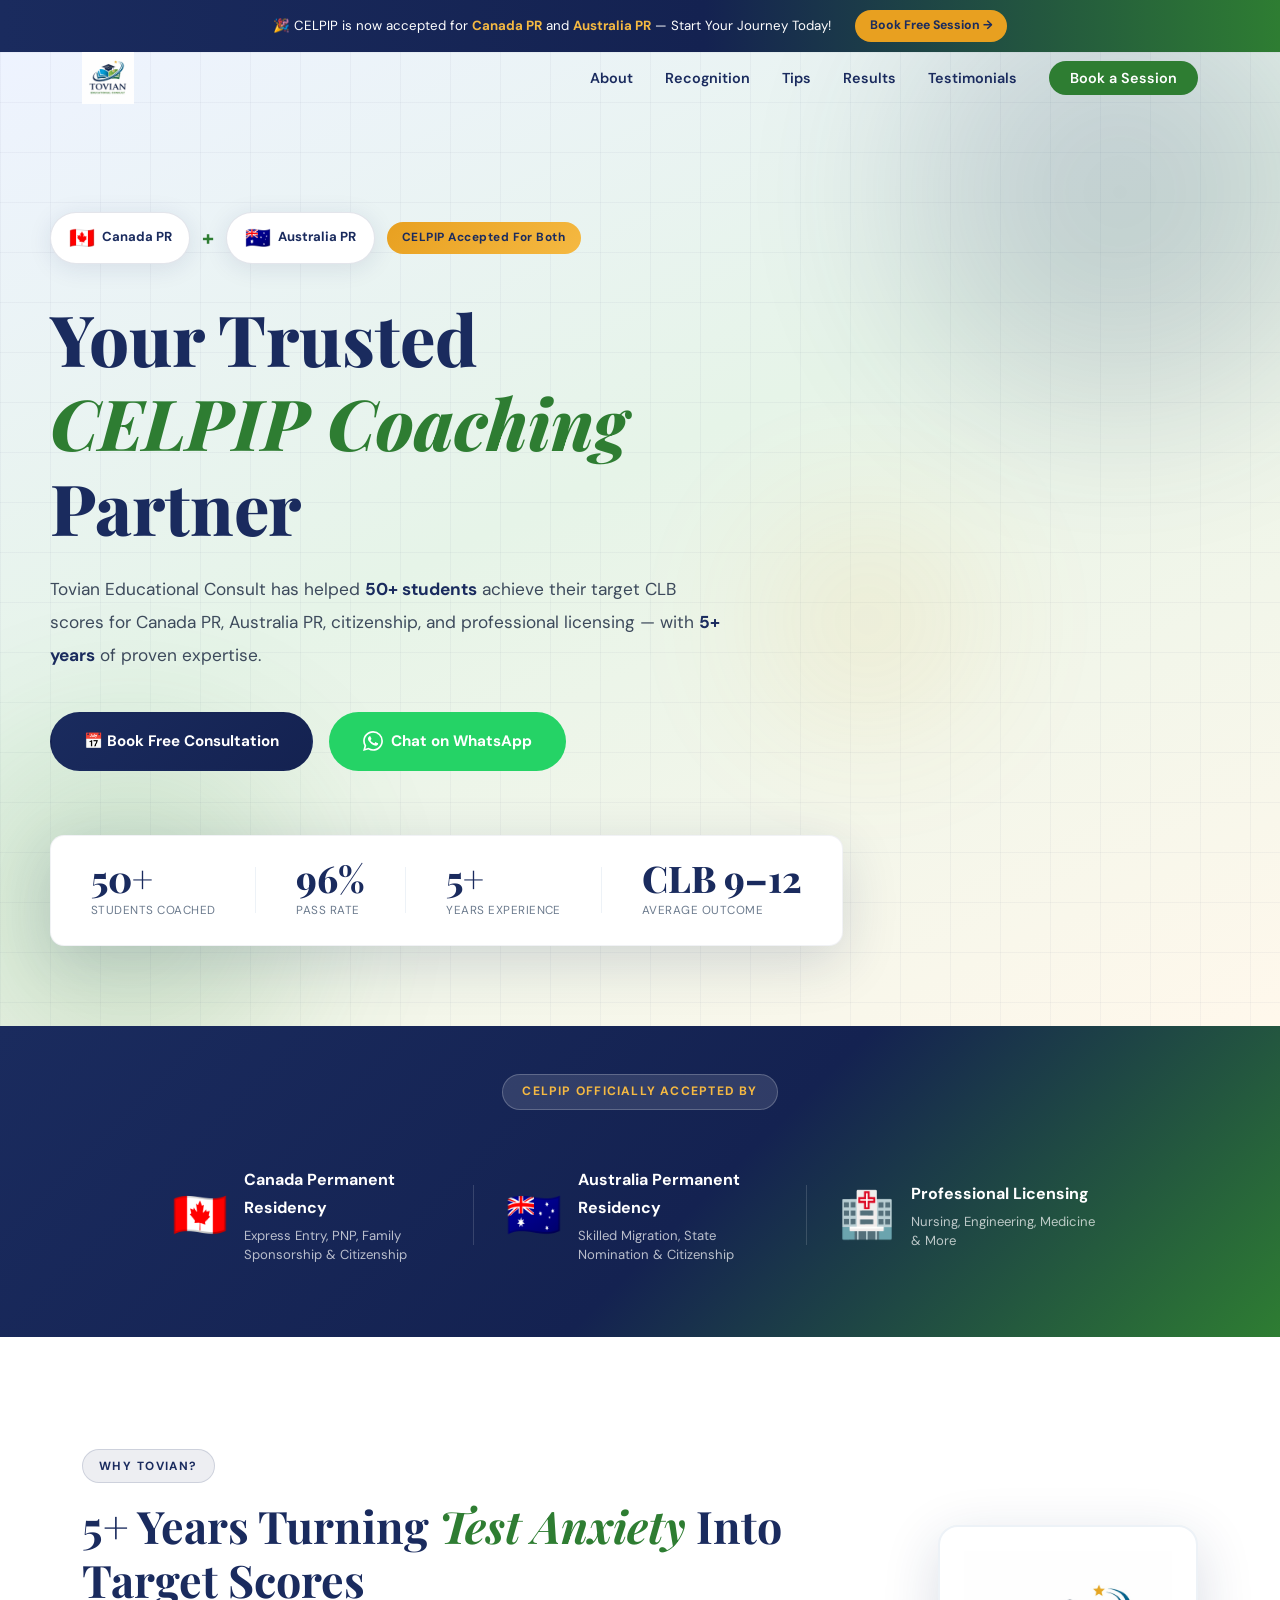
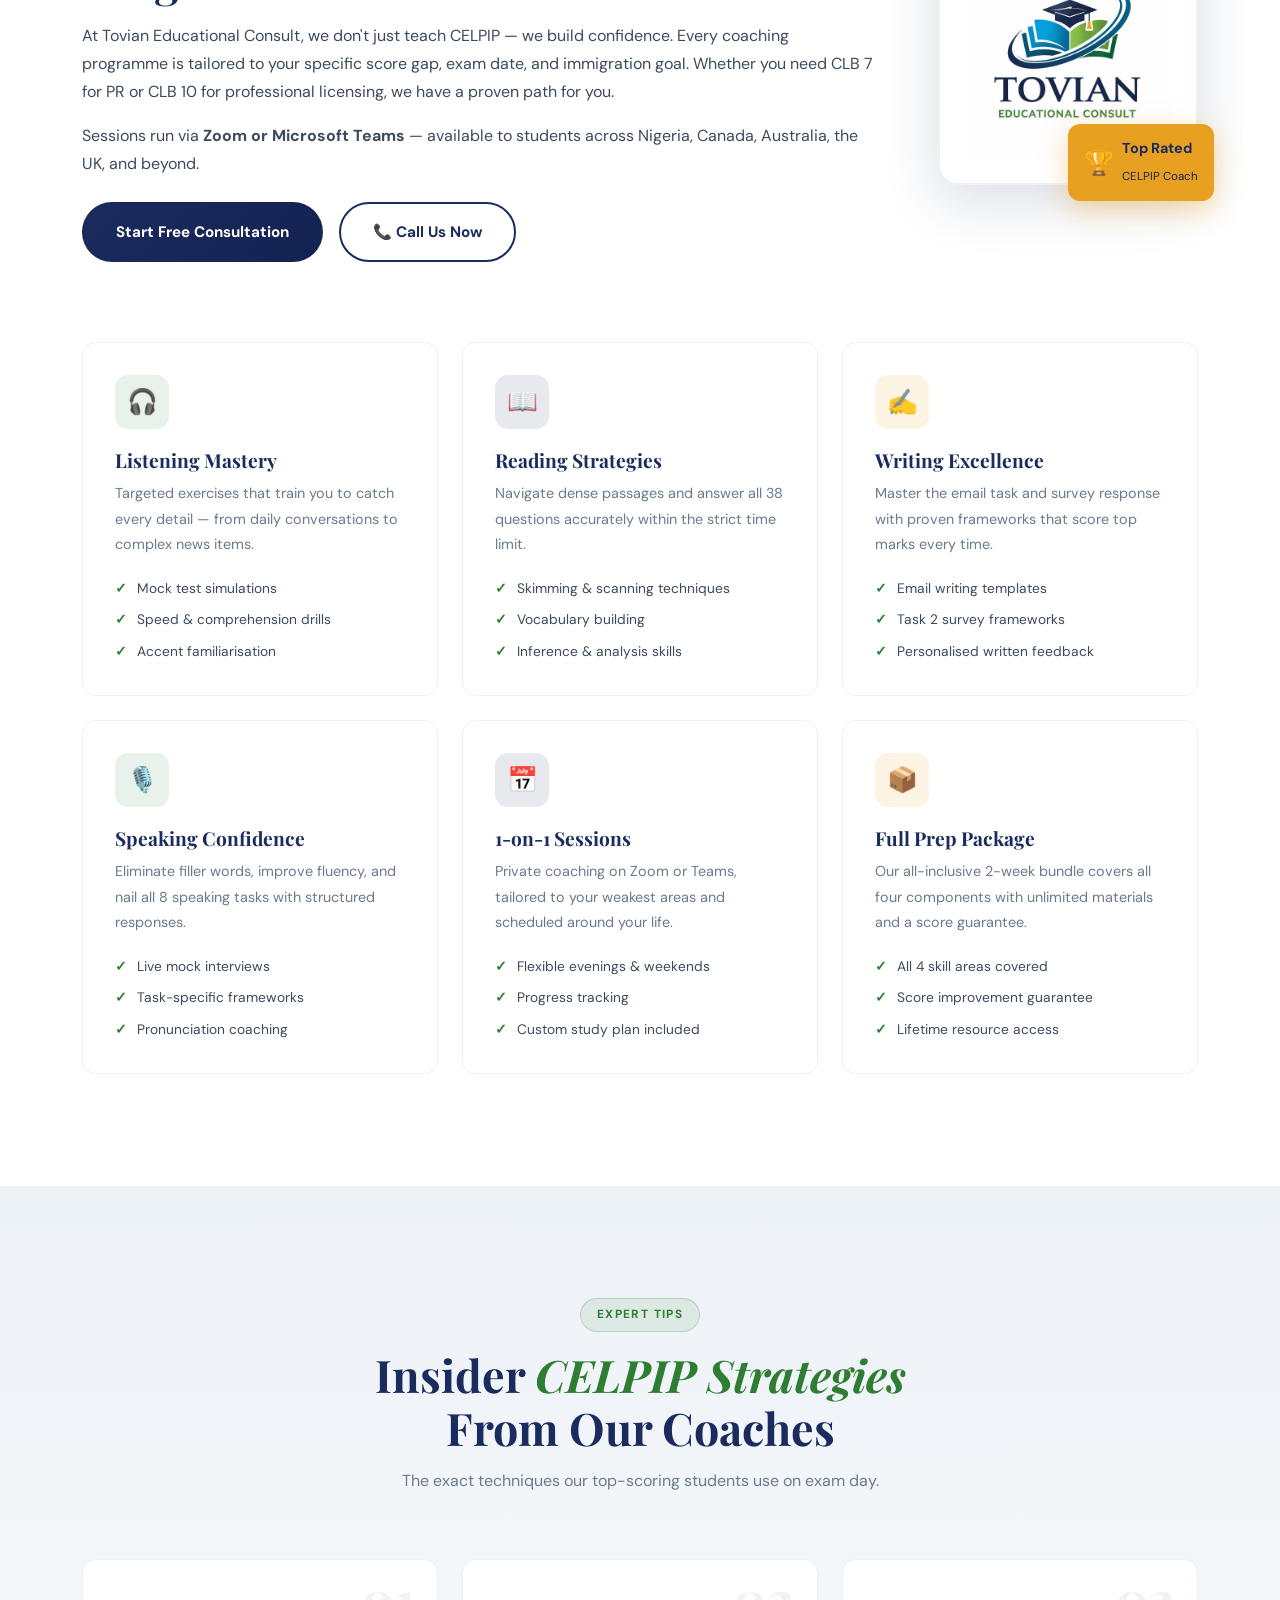
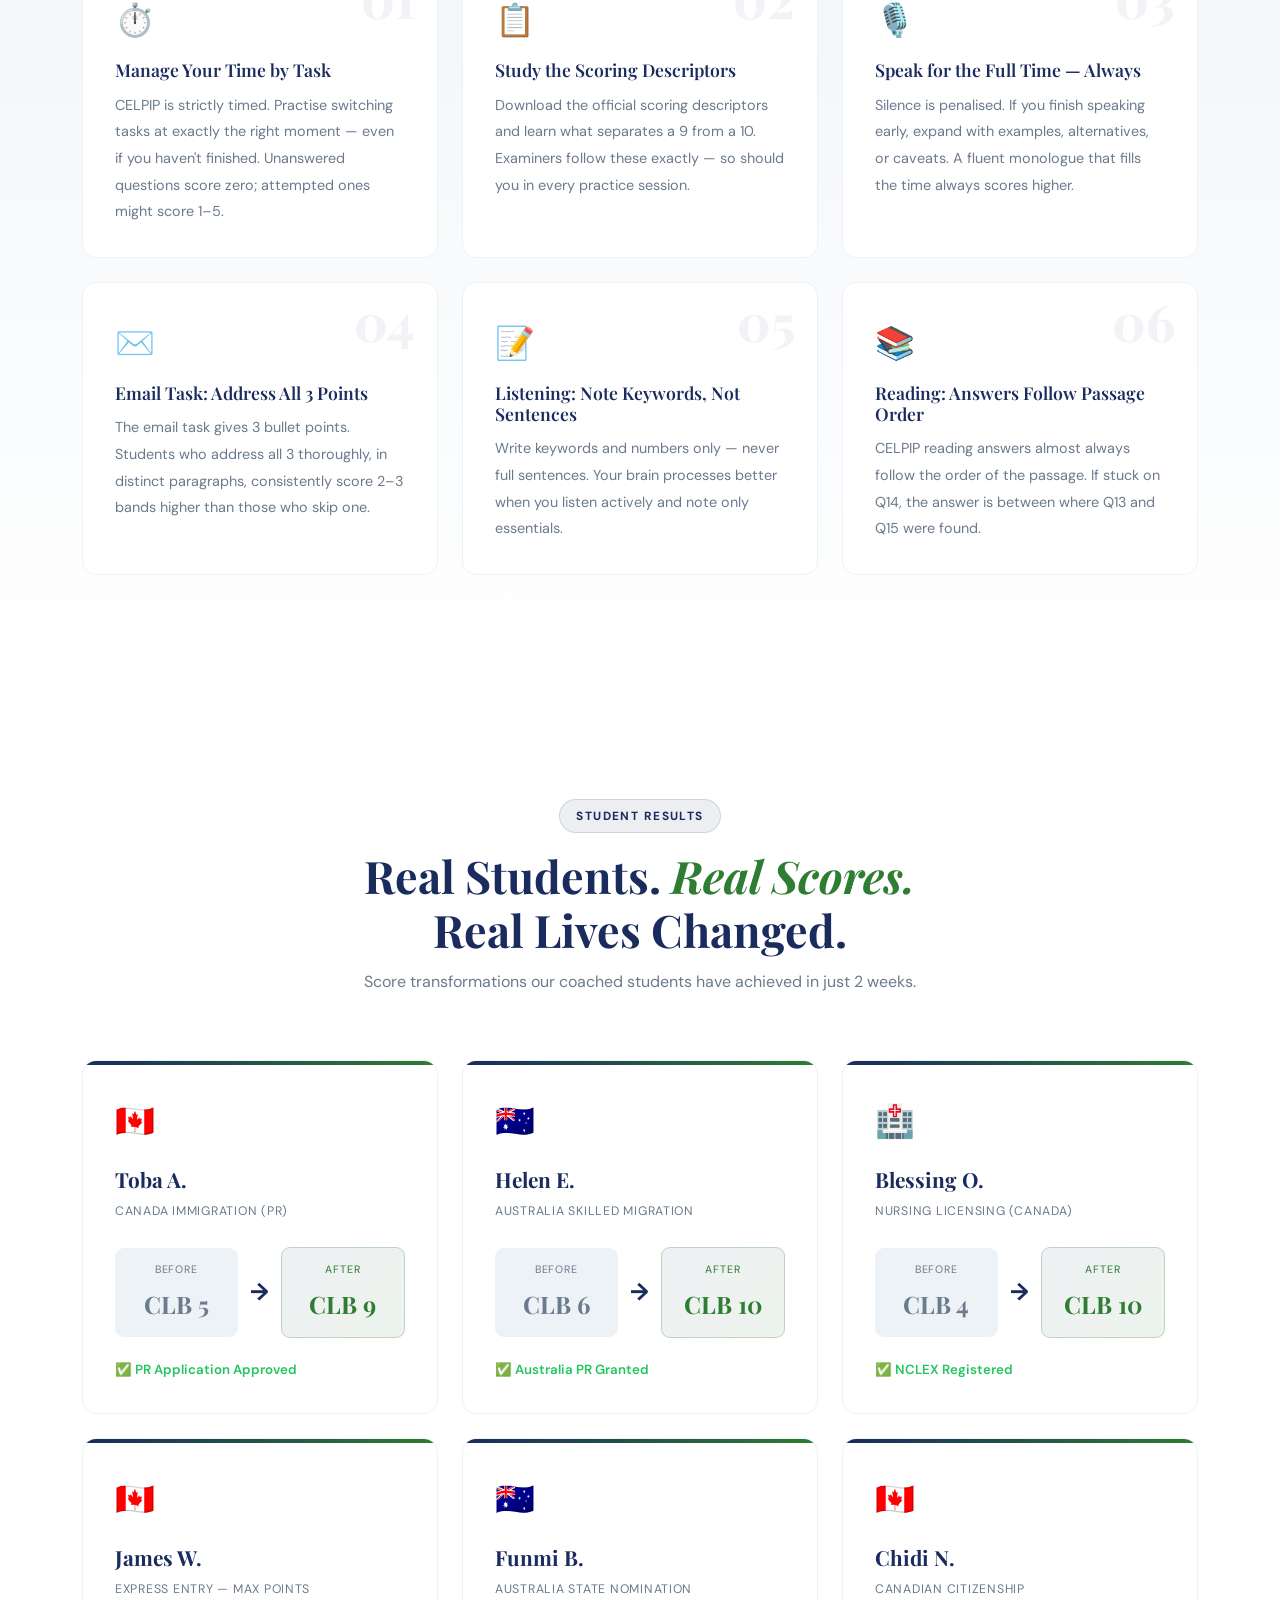
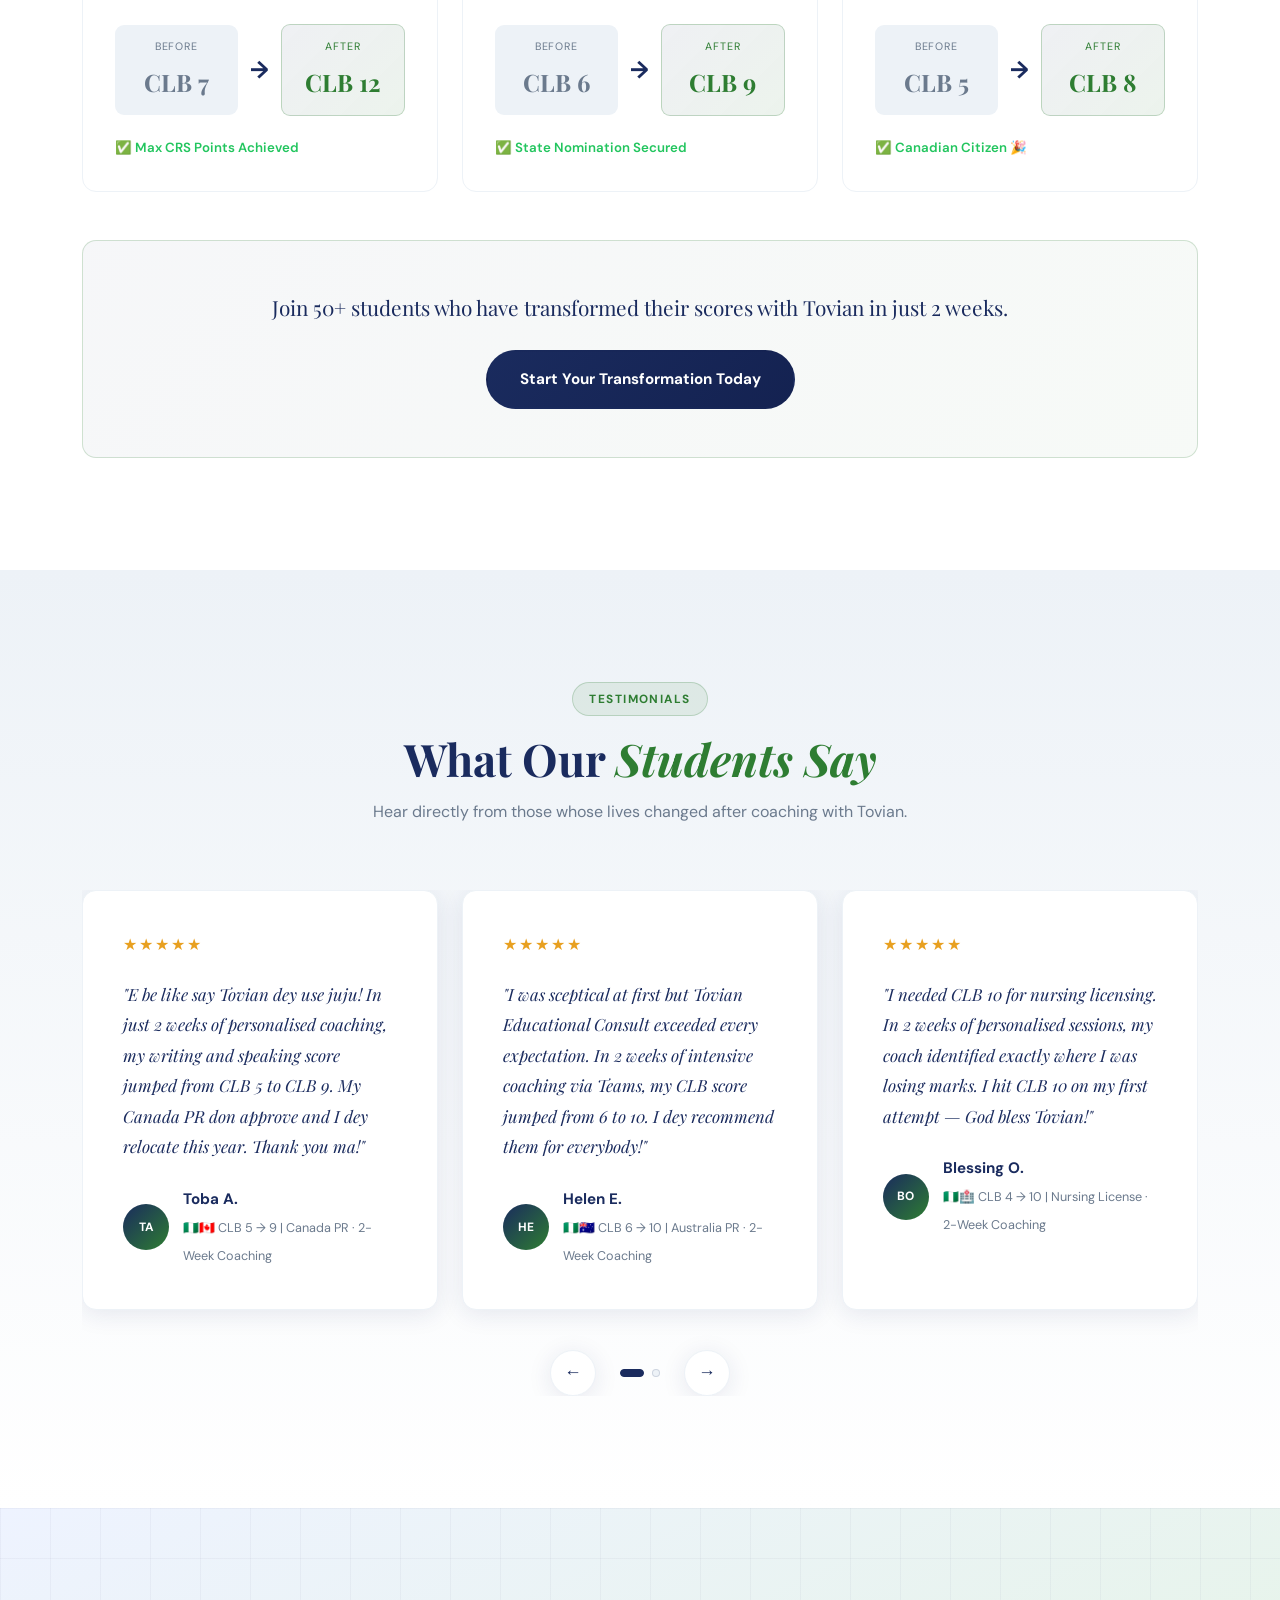
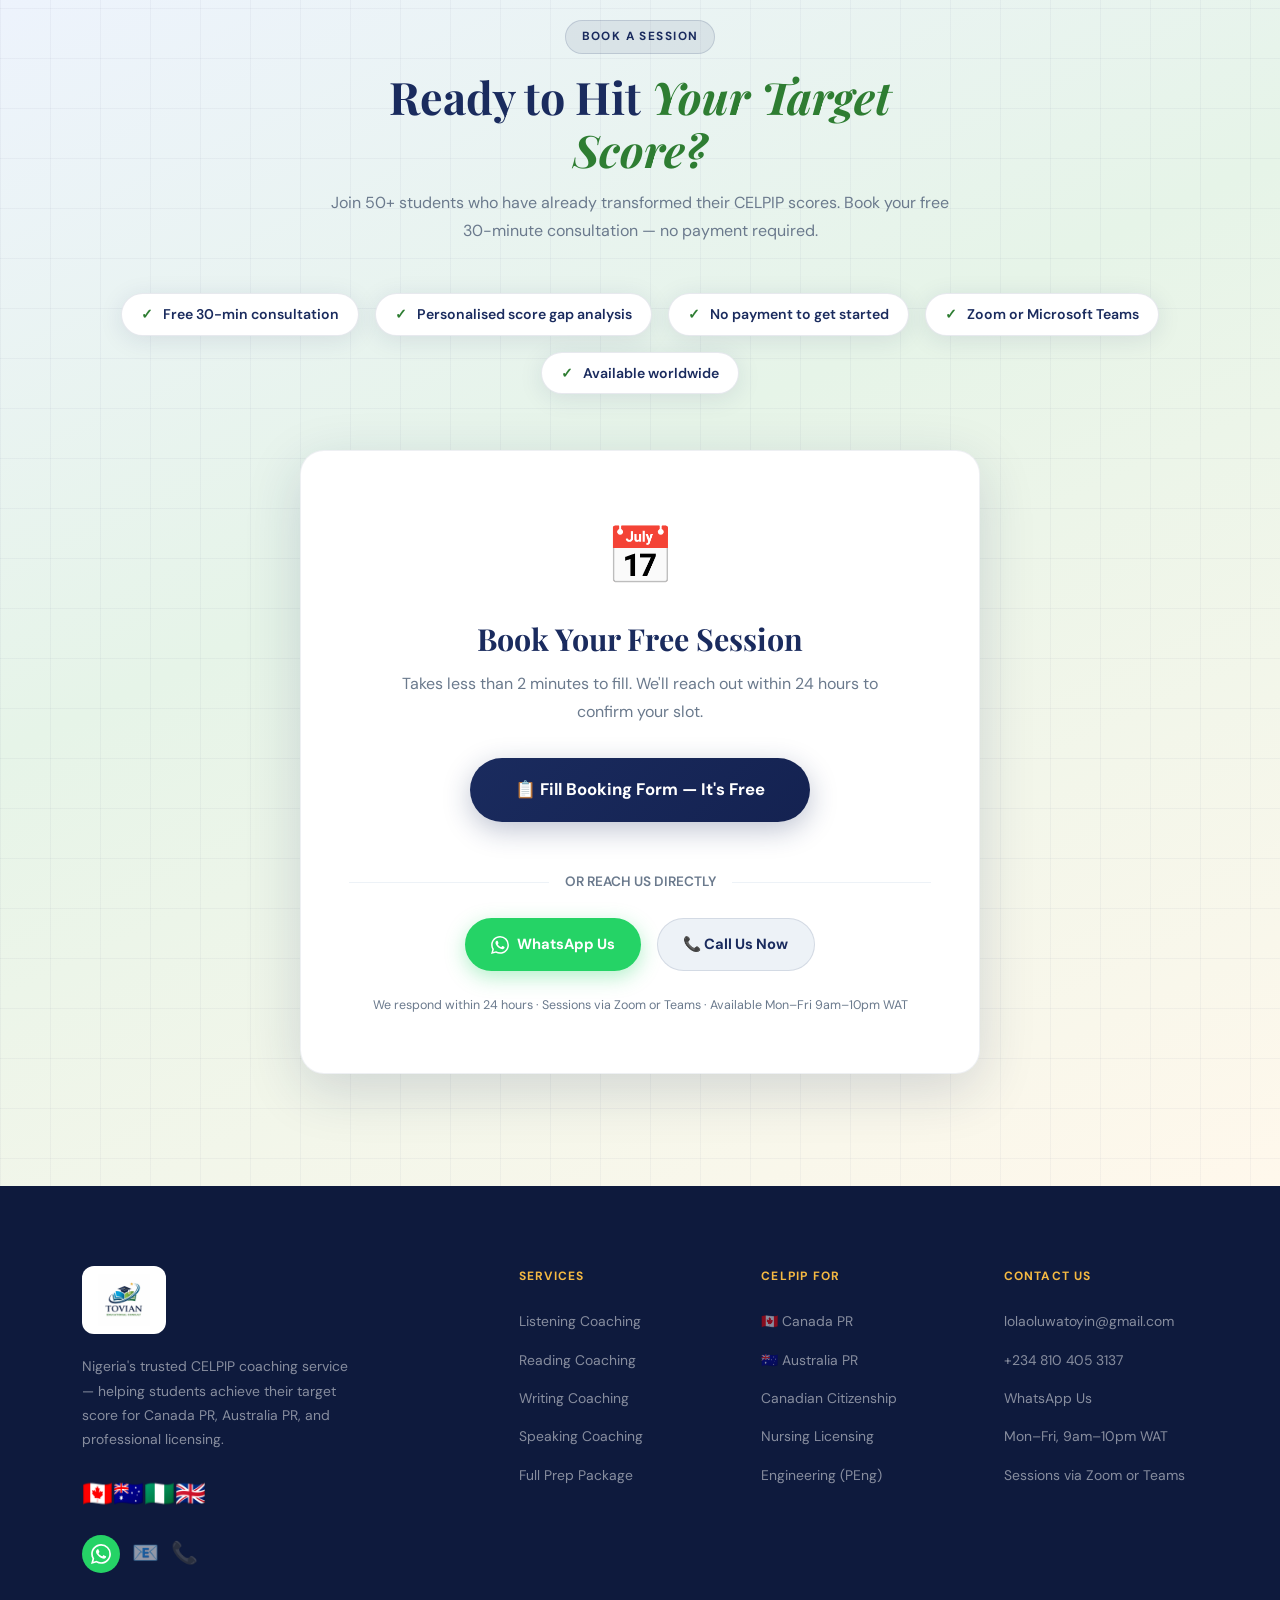
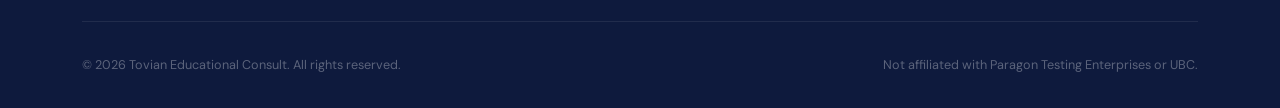
<file: index.html>
<!DOCTYPE html>
<html lang="en">
<head>
  <meta charset="UTF-8" />
  <meta name="viewport" content="width=device-width, initial-scale=1.0" />
  <title>Tovian Educational Consult | CELPIP Coaching — Canada & Australia PR</title>
  <meta name="description" content="Expert CELPIP coaching for Canada PR and Australia PR. 50+ students coached, 5+ years experience. Book your free consultation today — sessions via Zoom or Teams." />
  <link rel="preconnect" href="https://fonts.googleapis.com" />
  <link rel="preconnect" href="https://fonts.gstatic.com" crossorigin />
  <link href="https://fonts.googleapis.com/css2?family=Playfair+Display:ital,wght@0,600;0,700;0,800;1,600;1,700&family=DM+Sans:ital,opsz,wght@0,9..40,300;0,9..40,400;0,9..40,500;0,9..40,600;0,9..40,700;1,9..40,400&display=swap" rel="stylesheet" />
<style>
/* ── RESET ── */
*,*::before,*::after{box-sizing:border-box;margin:0;padding:0}
:root{
  --navy:#1A2B5E;--navy2:#142251;--navy3:#0E1A3D;
  --green:#2E7D32;--green2:#43A047;--green3:#81C784;
  --gold:#E8A020;--gold2:#F5B942;
  --cream:#F8F6F0;--white:#FFFFFF;
  --bg:#F0F4FF;--bg2:#E8F5E9;
  --text:#3D4A5C;--muted:#6B7A8D;--light:#EDF2F7;
  --success:#22C55E;--wa:#25D366;
  --radius:14px;
  --sh:0 4px 24px rgba(26,43,94,.10);
  --sh-lg:0 16px 56px rgba(26,43,94,.16);
  --tr:.32s cubic-bezier(.4,0,.2,1);
}
html{scroll-behavior:smooth}
body{font-family:'DM Sans',sans-serif;background:var(--white);color:var(--text);overflow-x:hidden;line-height:1.75}
h1,h2,h3,h4{font-family:'Playfair Display',serif;color:var(--navy);line-height:1.2}
h1{font-size:clamp(2.6rem,5.5vw,5rem);font-weight:800}
h2{font-size:clamp(2rem,3.5vw,3.2rem);font-weight:700}
h3{font-size:1.35rem;font-weight:700}
h4{font-size:1.1rem;font-weight:600}
em{color:var(--green);font-style:italic}
a{color:inherit;text-decoration:none}
img{display:block;max-width:100%}
.container{max-width:1180px;margin:0 auto;padding:0 2rem}

/* ── REVEAL ── */
.reveal{opacity:0;transform:translateY(36px);transition:opacity .7s ease,transform .7s ease}
.reveal.visible{opacity:1;transform:none}
.d1{transition-delay:.1s}.d2{transition-delay:.2s}.d3{transition-delay:.3s}.d4{transition-delay:.4s}

/* ── TAG ── */
.tag{display:inline-block;background:rgba(26,43,94,.08);border:1.5px solid rgba(26,43,94,.15);color:var(--navy);padding:.35rem 1rem;border-radius:100px;font-size:.74rem;font-weight:700;letter-spacing:.12em;text-transform:uppercase;margin-bottom:1rem}
.tag-g{background:rgba(46,125,50,.09);border-color:rgba(46,125,50,.22);color:var(--green)}

/* ── BUTTONS ── */
.btn{display:inline-flex;align-items:center;justify-content:center;gap:.5rem;padding:.9rem 2rem;border-radius:100px;font-family:'DM Sans',sans-serif;font-size:.95rem;font-weight:700;cursor:pointer;transition:var(--tr);border:2px solid transparent;white-space:nowrap}
.btn-primary{background:linear-gradient(135deg,var(--navy),var(--navy2));color:#fff}
.btn-primary:hover{transform:translateY(-3px);box-shadow:0 14px 36px rgba(26,43,94,.32)}
.btn-outline{background:transparent;border-color:var(--navy);color:var(--navy)}
.btn-outline:hover{background:var(--navy);color:#fff;transform:translateY(-2px)}
.btn-wa{background:var(--wa);color:#fff}
.btn-wa:hover{background:#1eb85a;transform:translateY(-2px);box-shadow:0 12px 32px rgba(37,211,102,.35)}
.btn-full{width:100%}

/* ── ANNOUNCE BAR ── */
.announce-bar{background:linear-gradient(90deg,var(--navy) 0%,var(--navy2) 55%,var(--green) 100%);color:#fff;text-align:center;padding:.65rem 2rem;font-size:.83rem;display:flex;align-items:center;justify-content:center;gap:1.5rem;flex-wrap:wrap;position:relative;z-index:1001}
.announce-bar strong{color:var(--gold2)}
.announce-cta{background:var(--gold);color:var(--navy);padding:.3rem .9rem;border-radius:100px;font-size:.77rem;font-weight:700;transition:var(--tr)}
.announce-cta:hover{background:var(--gold2)}

/* ── NAVBAR ── */
#navbar{position:fixed;top:36px;left:0;right:0;z-index:1000;padding:1rem 0;transition:all var(--tr)}
#navbar.scrolled{top:0;background:rgba(255,255,255,.97);backdrop-filter:blur(18px);box-shadow:var(--sh);padding:.75rem 0}
.nav-inner{max-width:1180px;margin:0 auto;padding:0 2rem;display:flex;align-items:center;justify-content:space-between}
.nav-logo{height:52px;width:auto;object-fit:contain;transition:height var(--tr)}
#navbar.scrolled .nav-logo{height:44px}
.nav-links{display:flex;list-style:none;align-items:center;gap:2rem}
.nav-links a{font-size:.9rem;font-weight:600;color:var(--navy);transition:color var(--tr)}
.nav-links a:hover{color:var(--green)}
.nav-cta{background:var(--green)!important;color:#fff!important;padding:.5rem 1.3rem;border-radius:100px}
.nav-cta:hover{background:var(--green2)!important;color:#fff!important;transform:translateY(-1px);box-shadow:0 6px 20px rgba(46,125,50,.3)}
.burger{display:none;flex-direction:column;gap:5px;background:none;border:none;cursor:pointer;padding:4px}
.burger span{display:block;width:26px;height:2.5px;background:var(--navy);border-radius:2px;transition:var(--tr)}

/* ── HERO ── */
#hero{min-height:100vh;display:flex;align-items:center;position:relative;overflow:hidden;padding:10rem 2rem 5rem;background:linear-gradient(155deg,#EEF3FF 0%,#E6F4E8 45%,#FFF8EC 100%)}
.hero-bg{position:absolute;inset:0;pointer-events:none}
.orb{position:absolute;border-radius:50%;filter:blur(70px);opacity:.22}
.orb1{width:520px;height:520px;background:radial-gradient(circle,var(--navy),transparent);top:-120px;right:-100px;animation:float 9s ease-in-out infinite}
.orb2{width:420px;height:420px;background:radial-gradient(circle,var(--green),transparent);bottom:-100px;left:-80px;animation:float 11s ease-in-out infinite reverse}
.orb3{width:260px;height:260px;background:radial-gradient(circle,var(--gold),transparent);top:45%;right:22%;opacity:.14;animation:float 7s ease-in-out infinite}
.hero-grid{position:absolute;inset:0;background-image:linear-gradient(rgba(26,43,94,.04) 1px,transparent 1px),linear-gradient(90deg,rgba(26,43,94,.04) 1px,transparent 1px);background-size:50px 50px}
@keyframes float{0%,100%{transform:translate(0,0) scale(1)}33%{transform:translate(12px,-14px) scale(1.04)}66%{transform:translate(-10px,12px) scale(.97)}}

.hero-content{position:relative;max-width:1180px;margin:0 auto;width:100%}
.hero-flags{display:flex;align-items:center;gap:.75rem;flex-wrap:wrap;margin-bottom:2rem}
.flag-badge{display:inline-flex;align-items:center;gap:.45rem;background:#fff;border:1.5px solid rgba(26,43,94,.12);padding:.42rem 1.1rem;border-radius:100px;font-size:.82rem;font-weight:700;color:var(--navy);box-shadow:var(--sh)}
.flag-badge .flag{font-size:1.3rem}
.flag-plus{font-size:1.3rem;font-weight:800;color:var(--green)}
.flag-label{background:linear-gradient(135deg,var(--gold),var(--gold2));color:var(--navy);padding:.35rem .95rem;border-radius:100px;font-size:.74rem;font-weight:700;letter-spacing:.04em}

#hero h1{max-width:14ch;margin-bottom:1.5rem}
.hero-sub{max-width:56ch;font-size:1.08rem;color:var(--text);margin-bottom:2.5rem;line-height:1.9}
.hero-sub strong{color:var(--navy);font-weight:700}
.hero-actions{display:flex;gap:1rem;flex-wrap:wrap;margin-bottom:4rem}

.hero-stats{display:inline-flex;align-items:center;gap:2.5rem;flex-wrap:wrap;background:#fff;padding:1.5rem 2.5rem;border-radius:var(--radius);box-shadow:var(--sh-lg);border:1.5px solid rgba(26,43,94,.06)}
.stat span{display:block;font-family:'Playfair Display',serif;font-size:2.3rem;font-weight:800;color:var(--navy);line-height:1}
.stat small{font-size:.73rem;color:var(--muted);letter-spacing:.04em;text-transform:uppercase;display:block;margin-top:.2rem}
.div-v{width:1px;height:46px;background:var(--light)}

/* ── RECOGNITION ── */
#recognition{padding:0}
.recog-inner{background:linear-gradient(135deg,var(--navy) 0%,var(--navy2) 55%,var(--green) 100%);padding:3rem 2rem}
.recog-title{text-align:center;margin-bottom:2rem}
.recog-label{display:inline-block;background:rgba(255,255,255,.12);border:1px solid rgba(255,255,255,.22);color:var(--gold2);padding:.4rem 1.2rem;border-radius:100px;font-size:.76rem;font-weight:700;letter-spacing:.1em;text-transform:uppercase}
.recog-cards{max-width:1000px;margin:0 auto;display:flex;align-items:center;justify-content:center;flex-wrap:wrap}
.recog-card{flex:1;min-width:240px;display:flex;align-items:center;gap:1rem;padding:1.5rem 2rem;color:#fff}
.recog-flag{font-size:2.8rem;flex-shrink:0}
.recog-card strong{display:block;font-family:'DM Sans',sans-serif;font-size:1rem;font-weight:700;color:#fff;margin-bottom:.25rem}
.recog-card p{font-size:.82rem;color:rgba(255,255,255,.7);line-height:1.5}
.recog-div{width:1px;height:60px;background:rgba(255,255,255,.15);flex-shrink:0}

/* ── SECTION HEADER ── */
.sec-hdr{text-align:center;max-width:640px;margin:0 auto 4rem}
.sec-hdr h2{margin-bottom:.75rem}
.sec-hdr p{color:var(--muted);font-size:1rem}

/* ── ABOUT ── */
#about{padding:7rem 0}
.about-intro{display:grid;grid-template-columns:1fr auto;gap:4rem;align-items:center;margin-bottom:5rem}
.about-text h2{margin-bottom:1rem}
.about-text p{color:var(--text);margin-bottom:1rem;font-size:1rem}
.about-actions{display:flex;gap:1rem;flex-wrap:wrap;margin-top:1.5rem}
.about-img-wrap{position:relative;flex-shrink:0}
.about-logo{width:260px;height:260px;object-fit:contain;background:#fff;border-radius:20px;padding:1.5rem;box-shadow:var(--sh-lg);border:2px solid var(--light)}
.about-badge{position:absolute;bottom:-16px;right:-16px;background:var(--gold);border-radius:12px;padding:.75rem 1rem;display:flex;align-items:center;gap:.5rem;box-shadow:0 8px 28px rgba(232,160,32,.38)}
.badge-icon{font-size:1.5rem}
.about-badge strong{display:block;font-size:.9rem;color:var(--navy);font-weight:700}
.about-badge small{font-size:.72rem;color:var(--navy2)}

/* SERVICES GRID */
.services-grid{display:grid;grid-template-columns:repeat(auto-fit,minmax(320px,1fr));gap:1.5rem}
.svc-card{background:#fff;border:1.5px solid var(--light);border-radius:var(--radius);padding:2rem;transition:border-color var(--tr),transform var(--tr),box-shadow var(--tr)}
.svc-card:hover{border-color:var(--green3);transform:translateY(-5px);box-shadow:var(--sh-lg)}
.svc-icon{width:54px;height:54px;border-radius:13px;display:flex;align-items:center;justify-content:center;font-size:1.55rem;margin-bottom:1.25rem}
.ic-g{background:rgba(46,125,50,.1)}.ic-n{background:rgba(26,43,94,.1)}.ic-go{background:rgba(232,160,32,.12)}
.svc-card h3{margin-bottom:.6rem;font-size:1.2rem}
.svc-card p{font-size:.9rem;color:var(--muted);margin-bottom:1.2rem}
.svc-card ul{list-style:none;display:flex;flex-direction:column;gap:.45rem}
.svc-card ul li{font-size:.86rem;color:var(--text);padding-left:1.4rem;position:relative}
.svc-card ul li::before{content:'✓';position:absolute;left:0;color:var(--green);font-weight:700}

/* ── TIPS ── */
#tips{padding:7rem 0;background:linear-gradient(180deg,var(--light) 0%,#fff 100%)}
.tips-grid{display:grid;grid-template-columns:repeat(auto-fit,minmax(300px,1fr));gap:1.5rem}
.tip-card{background:#fff;border:1.5px solid var(--light);border-radius:var(--radius);padding:2rem;position:relative;overflow:hidden;transition:all var(--tr)}
.tip-card::after{content:'';position:absolute;bottom:0;left:0;right:0;height:3px;background:linear-gradient(90deg,var(--navy),var(--green));transform:scaleX(0);transition:transform var(--tr);transform-origin:left}
.tip-card:hover{transform:translateY(-5px);box-shadow:var(--sh-lg);border-color:rgba(46,125,50,.3)}
.tip-card:hover::after{transform:scaleX(1)}
.tip-num{font-family:'Playfair Display',serif;font-size:3.2rem;font-weight:800;color:rgba(26,43,94,.06);line-height:1;position:absolute;top:.8rem;right:1.4rem}
.tip-icon{font-size:2rem;margin-bottom:.7rem}
.tip-card h4{color:var(--navy);margin-bottom:.7rem}
.tip-card p{font-size:.9rem;color:var(--muted);line-height:1.85}

/* ── RESULTS ── */
#results{padding:7rem 0}
.results-grid{display:grid;grid-template-columns:repeat(auto-fit,minmax(300px,1fr));gap:1.5rem;margin-bottom:3rem}
.res-card{background:#fff;border:1.5px solid var(--light);border-radius:var(--radius);padding:2rem;transition:all var(--tr);position:relative;overflow:hidden}
.res-card::before{content:'';position:absolute;top:0;left:0;right:0;height:4px;background:linear-gradient(90deg,var(--navy),var(--green))}
.res-card:hover{transform:translateY(-5px);box-shadow:var(--sh-lg)}
.res-flag{font-size:2rem;margin-bottom:.75rem}
.res-name{font-family:'Playfair Display',serif;font-size:1.3rem;font-weight:700;color:var(--navy);margin-bottom:.2rem}
.res-detail{font-size:.77rem;color:var(--muted);text-transform:uppercase;letter-spacing:.06em;margin-bottom:1.5rem}
.score-row{display:flex;align-items:center;gap:.75rem;margin-bottom:1.25rem}
.score{flex:1;text-align:center;padding:.75rem;border-radius:9px}
.score .lbl{display:block;font-size:.67rem;text-transform:uppercase;letter-spacing:.08em;margin-bottom:.3rem}
.score.before{background:var(--light)}
.score.before .lbl{color:var(--muted)}
.score.before .val{font-family:'Playfair Display',serif;font-size:1.5rem;font-weight:700;color:var(--muted)}
.score.after{background:linear-gradient(135deg,rgba(26,43,94,.07),rgba(46,125,50,.09));border:1.5px solid rgba(46,125,50,.25)}
.score.after .lbl{color:var(--green)}
.score.after .val{font-family:'Playfair Display',serif;font-size:1.5rem;font-weight:700;color:var(--green)}
.arrow{font-size:1.5rem;color:var(--navy);font-weight:700}
.res-tag{font-size:.83rem;color:var(--success);font-weight:600}
.results-cta{text-align:center;padding:3rem;background:linear-gradient(135deg,rgba(26,43,94,.04),rgba(46,125,50,.04));border:1.5px solid rgba(46,125,50,.2);border-radius:var(--radius)}
.results-cta p{font-family:'Playfair Display',serif;font-size:1.3rem;color:var(--navy);margin-bottom:1.5rem}

/* ── TESTIMONIALS ── */
#testimonials{padding:7rem 0;background:linear-gradient(180deg,var(--light) 0%,#fff 100%)}
.testi-slider{overflow:hidden;position:relative}
.testi-track{display:flex;transition:transform .5s cubic-bezier(.4,0,.2,1);gap:1.5rem}
.testi-card{flex:0 0 calc(33.333% - 1rem);background:#fff;border:1.5px solid var(--light);border-radius:var(--radius);padding:2.5rem;box-shadow:var(--sh);transition:all var(--tr)}
.testi-card:hover{border-color:rgba(46,125,50,.3);box-shadow:var(--sh-lg);transform:translateY(-4px)}
.stars{color:var(--gold);font-size:1rem;letter-spacing:2px;margin-bottom:1.25rem}
blockquote{font-family:'Playfair Display',serif;font-size:1.05rem;line-height:1.82;color:var(--navy);margin-bottom:1.5rem;font-style:italic}
.t-author{display:flex;align-items:center;gap:.9rem}
.avatar{width:46px;height:46px;border-radius:50%;background:linear-gradient(135deg,var(--navy),var(--green));color:#fff;display:flex;align-items:center;justify-content:center;font-size:.75rem;font-weight:700;flex-shrink:0}
.t-author strong{display:block;color:var(--navy);font-size:.95rem}
.t-author small{color:var(--muted);font-size:.79rem}
.testi-ctrl{display:flex;align-items:center;justify-content:center;gap:1.5rem;margin-top:2.5rem}
.t-btn{width:46px;height:46px;border-radius:50%;background:#fff;border:1.5px solid var(--light);color:var(--navy);font-size:1.1rem;cursor:pointer;transition:var(--tr);display:flex;align-items:center;justify-content:center;box-shadow:var(--sh)}
.t-btn:hover{background:var(--navy);border-color:var(--navy);color:#fff}
.t-dots{display:flex;gap:8px}
.dot{width:8px;height:8px;border-radius:50%;background:var(--light);border:1.5px solid rgba(26,43,94,.15);cursor:pointer;transition:var(--tr)}
.dot.active{background:var(--navy);border-color:var(--navy);width:24px;border-radius:100px}

/* ── BOOKING ── */
#booking{padding:7rem 0}
.booking-wrap{display:grid;grid-template-columns:1fr 1.3fr;gap:5rem;align-items:start}
.booking-info h2{margin-bottom:1rem}
.booking-info>p{font-size:1rem;color:var(--muted);margin-bottom:2rem}
.perks{display:flex;flex-direction:column;gap:.8rem;margin-bottom:2rem}
.perk{display:flex;align-items:center;gap:.75rem;font-size:.92rem;color:var(--text)}
.perk-ic{width:24px;height:24px;border-radius:50%;background:rgba(46,125,50,.1);border:1.5px solid rgba(46,125,50,.25);color:var(--green);display:flex;align-items:center;justify-content:center;font-size:.75rem;flex-shrink:0;font-weight:700}
.contact-block{display:flex;flex-direction:column;gap:.75rem}
.ci{display:flex;align-items:center;gap:.75rem;padding:.8rem 1rem;background:var(--light);border-radius:10px;font-size:.9rem;font-weight:600;color:var(--navy);transition:var(--tr);border:1.5px solid transparent}
.ci:hover{border-color:var(--navy);background:#fff}
.ci.wa{color:var(--wa)}.ci.wa:hover{border-color:var(--wa);background:rgba(37,211,102,.05)}
.ci-ico{font-size:1.2rem;flex-shrink:0}

.form-wrap{background:#fff;border:1.5px solid var(--light);border-radius:20px;padding:2.5rem;box-shadow:var(--sh-lg)}
.form-hdr{margin-bottom:2rem;border-bottom:1.5px solid var(--light);padding-bottom:1.25rem}
.form-hdr h3{color:var(--navy);font-size:1.5rem;margin-bottom:.25rem}
.form-hdr p{font-size:.84rem;color:var(--muted)}
.booking-form{display:flex;flex-direction:column;gap:1rem}
.f-row{display:grid;grid-template-columns:1fr 1fr;gap:1rem}
.fg{display:flex;flex-direction:column;gap:.4rem}
.fg label{font-size:.79rem;font-weight:700;color:var(--navy);letter-spacing:.04em;text-transform:uppercase}
.fg input,.fg select,.fg textarea{background:var(--light);border:1.5px solid transparent;border-radius:8px;padding:.78rem 1rem;color:var(--navy);font-family:'DM Sans',sans-serif;font-size:.93rem;outline:none;transition:var(--tr);width:100%}
.fg select option{background:#fff;color:var(--navy)}
.fg input:focus,.fg select:focus,.fg textarea:focus{background:#fff;border-color:var(--green);box-shadow:0 0 0 3px rgba(46,125,50,.1)}
.fg textarea{resize:vertical;min-height:85px}
.fg input::placeholder,.fg textarea::placeholder{color:var(--muted)}
.form-note{font-size:.77rem;color:var(--muted);text-align:center;margin-top:.5rem}
.form-success{display:none;text-align:center;padding:3rem 2rem}
.form-success.show{display:block}
.suc-ico{font-size:3.2rem;margin-bottom:1rem}
.form-success h3{color:var(--navy);margin-bottom:.75rem;font-size:2rem}
.form-success p{color:var(--muted);margin-bottom:1.5rem}

/* ── FOOTER ── */
#footer{background:var(--navy3);padding:5rem 0 2rem}
.footer-inner{display:grid;grid-template-columns:2fr 1fr 1fr 1fr;gap:3rem;margin-bottom:3rem}
.footer-logo{height:68px;width:auto;object-fit:contain;background:#fff;border-radius:12px;padding:.5rem 1rem;margin-bottom:1.25rem}
.fb p{font-size:.87rem;color:rgba(255,255,255,.5);margin-bottom:1.25rem;max-width:28ch}
.footer-flags{display:flex;gap:.5rem;font-size:1.55rem;margin-bottom:1.25rem}
.socials{display:flex;gap:.75rem;align-items:center}
.soc-wa{display:flex;align-items:center;justify-content:center;width:38px;height:38px;background:var(--wa);border-radius:50%;color:#fff!important;transition:var(--tr)}
.soc-wa:hover{transform:scale(1.12);box-shadow:0 5px 18px rgba(37,211,102,.42)}
.socials a:not(.soc-wa){font-size:1.35rem;opacity:.55;transition:opacity var(--tr)}
.socials a:not(.soc-wa):hover{opacity:1}
.fl h5{font-family:'DM Sans',sans-serif;font-size:.75rem;font-weight:700;letter-spacing:.1em;text-transform:uppercase;color:var(--gold2);margin-bottom:1.25rem}
.fl ul{list-style:none;display:flex;flex-direction:column;gap:.65rem}
.fl ul li a,.fl ul li span{font-size:.87rem;color:rgba(255,255,255,.5);transition:color var(--tr)}
.fl ul li a:hover{color:#fff}
.footer-bottom{border-top:1px solid rgba(255,255,255,.08);padding-top:2rem;display:flex;justify-content:space-between;gap:1rem;flex-wrap:wrap}
.footer-bottom p{font-size:.79rem;color:rgba(255,255,255,.32)}

/* ── FLOATING WA ── */
.floating-wa{position:fixed;bottom:2rem;right:2rem;width:62px;height:62px;background:var(--wa);border-radius:50%;display:flex;align-items:center;justify-content:center;color:#fff;z-index:900;box-shadow:0 8px 28px rgba(37,211,102,.48);opacity:0;transform:scale(.8);transition:var(--tr);pointer-events:none}
.floating-wa.visible{opacity:1;transform:scale(1);pointer-events:all}
.floating-wa:hover{transform:scale(1.1);box-shadow:0 14px 38px rgba(37,211,102,.56)}
.wa-tip{position:absolute;right:72px;background:var(--navy);color:#fff;padding:.42rem 1rem;border-radius:8px;font-size:.79rem;font-weight:600;white-space:nowrap;opacity:0;pointer-events:none;transition:opacity var(--tr)}
.floating-wa:hover .wa-tip{opacity:1}
.wa-tip::after{content:'';position:absolute;left:100%;top:50%;transform:translateY(-50%);border:5px solid transparent;border-left-color:var(--navy)}

/* ── WA SVG ── */
.wa-svg{fill:currentColor}

/* ── RESPONSIVE ── */
@media(max-width:960px){
  .booking-wrap{grid-template-columns:1fr;gap:3rem}
  .about-intro{grid-template-columns:1fr}
  .about-img-wrap{display:flex;justify-content:center}
  .footer-inner{grid-template-columns:1fr 1fr}
  .testi-card{flex:0 0 calc(50% - .75rem)}
}
@media(max-width:768px){
  .announce-bar{font-size:.77rem;gap:.75rem}
  #navbar{top:48px}
  #navbar.scrolled{top:0}
  .nav-links{position:fixed;top:0;right:-100%;width:290px;height:100vh;background:#fff;flex-direction:column;justify-content:center;gap:2rem;padding:2rem;transition:right var(--tr);box-shadow:-4px 0 28px rgba(0,0,0,.12);z-index:999}
  .nav-links.open{right:0}
  .nav-links a{font-size:1.1rem}
  .burger{display:flex}
  .hero-stats{flex-direction:column;gap:1rem;align-items:flex-start;padding:1.5rem}
  .div-v{display:none}
  .services-grid,.tips-grid,.results-grid{grid-template-columns:1fr}
  .testi-card{flex:0 0 100%}
  .f-row{grid-template-columns:1fr}
  .footer-inner{grid-template-columns:1fr}
  .footer-bottom{flex-direction:column}
  .recog-cards{flex-direction:column}
  .recog-div{width:80%;height:1px;margin:0 auto}
  .hero-actions{flex-direction:column;align-items:flex-start}
}
@media(max-width:480px){
  h1{font-size:2.4rem}h2{font-size:1.9rem}
  .form-wrap{padding:1.5rem}
  .hero-flags{gap:.5rem}
}
</style>
</head>
<body>

<!-- ANNOUNCE BAR -->
<div class="announce-bar">
  <span>🎉 CELPIP is now accepted for <strong>Canada PR</strong> and <strong>Australia PR</strong> — Start Your Journey Today!</span>
  <a href="#booking" class="announce-cta">Book Free Session →</a>
</div>

<!-- NAV -->
<nav id="navbar">
  <div class="nav-inner">
    <a href="#hero"><img src="logo.jpeg" alt="Tovian Educational Consult" class="nav-logo" /></a>
    <button class="burger" id="burger" aria-label="Toggle menu"><span></span><span></span><span></span></button>
    <ul class="nav-links" id="navLinks">
      <li><a href="#about">About</a></li>
      <li><a href="#recognition">Recognition</a></li>
      <li><a href="#tips">Tips</a></li>
      <li><a href="#results">Results</a></li>
      <li><a href="#testimonials">Testimonials</a></li>
      <li><a href="#booking" class="nav-cta">Book a Session</a></li>
    </ul>
  </div>
</nav>

<!-- HERO -->
<section id="hero">
  <div class="hero-bg">
    <div class="orb orb1"></div>
    <div class="orb orb2"></div>
    <div class="orb orb3"></div>
    <div class="hero-grid"></div>
  </div>
  <div class="hero-content">
    <div class="hero-flags reveal">
      <div class="flag-badge"><span class="flag">🇨🇦</span><span>Canada PR</span></div>
      <div class="flag-plus">+</div>
      <div class="flag-badge"><span class="flag">🇦🇺</span><span>Australia PR</span></div>
      <div class="flag-label">CELPIP Accepted For Both</div>
    </div>
    <h1 class="reveal d1">Your Trusted<br /><em>CELPIP Coaching</em><br />Partner</h1>
    <p class="hero-sub reveal d2">Tovian Educational Consult has helped <strong>50+ students</strong> achieve their target CLB scores for Canada PR, Australia PR, citizenship, and professional licensing — with <strong>5+ years</strong> of proven expertise.</p>
    <div class="hero-actions reveal d3">
      <a href="#booking" class="btn btn-primary">📅 Book Free Consultation</a>
      <a href="https://wa.me/qr/D7XO5P2YCTPEL1" target="_blank" rel="noopener" class="btn btn-wa">
        <svg width="20" height="20" viewBox="0 0 24 24" class="wa-svg"><path d="M17.472 14.382c-.297-.149-1.758-.867-2.03-.967-.273-.099-.471-.148-.67.15-.197.297-.767.966-.94 1.164-.173.199-.347.223-.644.075-.297-.15-1.255-.463-2.39-1.475-.883-.788-1.48-1.761-1.653-2.059-.173-.297-.018-.458.13-.606.134-.133.298-.347.446-.52.149-.174.198-.298.298-.497.099-.198.05-.371-.025-.52-.075-.149-.669-1.612-.916-2.207-.242-.579-.487-.5-.669-.51-.173-.008-.371-.01-.57-.01-.198 0-.52.074-.792.372-.272.297-1.04 1.016-1.04 2.479 0 1.462 1.065 2.875 1.213 3.074.149.198 2.096 3.2 5.077 4.487.709.306 1.262.489 1.694.625.712.227 1.36.195 1.871.118.571-.085 1.758-.719 2.006-1.413.248-.694.248-1.289.173-1.413-.074-.124-.272-.198-.57-.347m-5.421 7.403h-.004a9.87 9.87 0 01-5.031-1.378l-.361-.214-3.741.982.998-3.648-.235-.374a9.86 9.86 0 01-1.51-5.26c.001-5.45 4.436-9.884 9.888-9.884 2.64 0 5.122 1.03 6.988 2.898a9.825 9.825 0 012.893 6.994c-.003 5.45-4.437 9.884-9.885 9.884m8.413-18.297A11.815 11.815 0 0012.05 0C5.495 0 .16 5.335.157 11.892c0 2.096.547 4.142 1.588 5.945L.057 24l6.305-1.654a11.882 11.882 0 005.683 1.448h.005c6.554 0 11.89-5.335 11.893-11.893a11.821 11.821 0 00-3.48-8.413z"/></svg>
        Chat on WhatsApp
      </a>
    </div>
    <div class="hero-stats reveal d4">
      <div class="stat"><span id="cntStudents">50+</span><small>Students Coached</small></div>
      <div class="div-v"></div>
      <div class="stat"><span id="cntPass">96%</span><small>Pass Rate</small></div>
      <div class="div-v"></div>
      <div class="stat"><span id="cntYears">5+</span><small>Years Experience</small></div>
      <div class="div-v"></div>
      <div class="stat"><span>CLB 9–12</span><small>Average Outcome</small></div>
    </div>
  </div>
</section>

<!-- RECOGNITION -->
<section id="recognition">
  <div class="recog-inner">
    <div class="recog-title"><span class="recog-label">CELPIP Officially Accepted By</span></div>
    <div class="recog-cards">
      <div class="recog-card">
        <span class="recog-flag">🇨🇦</span>
        <div><strong>Canada Permanent Residency</strong><p>Express Entry, PNP, Family Sponsorship &amp; Citizenship</p></div>
      </div>
      <div class="recog-div"></div>
      <div class="recog-card">
        <span class="recog-flag">🇦🇺</span>
        <div><strong>Australia Permanent Residency</strong><p>Skilled Migration, State Nomination &amp; Citizenship</p></div>
      </div>
      <div class="recog-div"></div>
      <div class="recog-card">
        <span class="recog-flag">🏥</span>
        <div><strong>Professional Licensing</strong><p>Nursing, Engineering, Medicine &amp; More</p></div>
      </div>
    </div>
  </div>
</section>

<!-- ABOUT -->
<section id="about">
  <div class="container">
    <div class="about-intro reveal">
      <div class="about-text">
        <span class="tag">Why Tovian?</span>
        <h2>5+ Years Turning <em>Test Anxiety</em> Into Target Scores</h2>
        <p>At Tovian Educational Consult, we don't just teach CELPIP — we build confidence. Every coaching programme is tailored to your specific score gap, exam date, and immigration goal. Whether you need CLB 7 for PR or CLB 10 for professional licensing, we have a proven path for you.</p>
        <p>Sessions run via <strong>Zoom or Microsoft Teams</strong> — available to students across Nigeria, Canada, Australia, the UK, and beyond.</p>
        <div class="about-actions">
          <a href="#booking" class="btn btn-primary">Start Free Consultation</a>
          <a href="tel:+2348104053137" class="btn btn-outline">📞 Call Us Now</a>
        </div>
      </div>
      <div class="about-img-wrap">
        <img src="logo.jpeg" alt="Tovian Educational Consult" class="about-logo" />
        <div class="about-badge">
          <div class="badge-icon">🏆</div>
          <div><strong>Top Rated</strong><small>CELPIP Coach</small></div>
        </div>
      </div>
    </div>

    <div class="services-grid">
      <div class="svc-card reveal">
        <div class="svc-icon ic-g">🎧</div>
        <h3>Listening Mastery</h3>
        <p>Targeted exercises that train you to catch every detail — from daily conversations to complex news items.</p>
        <ul><li>Mock test simulations</li><li>Speed &amp; comprehension drills</li><li>Accent familiarisation</li></ul>
      </div>
      <div class="svc-card reveal d1">
        <div class="svc-icon ic-n">📖</div>
        <h3>Reading Strategies</h3>
        <p>Navigate dense passages and answer all 38 questions accurately within the strict time limit.</p>
        <ul><li>Skimming &amp; scanning techniques</li><li>Vocabulary building</li><li>Inference &amp; analysis skills</li></ul>
      </div>
      <div class="svc-card reveal d2">
        <div class="svc-icon ic-go">✍️</div>
        <h3>Writing Excellence</h3>
        <p>Master the email task and survey response with proven frameworks that score top marks every time.</p>
        <ul><li>Email writing templates</li><li>Task 2 survey frameworks</li><li>Personalised written feedback</li></ul>
      </div>
      <div class="svc-card reveal d3">
        <div class="svc-icon ic-g">🎙️</div>
        <h3>Speaking Confidence</h3>
        <p>Eliminate filler words, improve fluency, and nail all 8 speaking tasks with structured responses.</p>
        <ul><li>Live mock interviews</li><li>Task-specific frameworks</li><li>Pronunciation coaching</li></ul>
      </div>
      <div class="svc-card reveal d1">
        <div class="svc-icon ic-n">📅</div>
        <h3>1-on-1 Sessions</h3>
        <p>Private coaching on Zoom or Teams, tailored to your weakest areas and scheduled around your life.</p>
        <ul><li>Flexible evenings &amp; weekends</li><li>Progress tracking</li><li>Custom study plan included</li></ul>
      </div>
      <div class="svc-card reveal d2">
        <div class="svc-icon ic-go">📦</div>
        <h3>Full Prep Package</h3>
        <p>Our all-inclusive 2-week bundle covers all four components with unlimited materials and a score guarantee.</p>
        <ul><li>All 4 skill areas covered</li><li>Score improvement guarantee</li><li>Lifetime resource access</li></ul>
      </div>
    </div>
  </div>
</section>

<!-- TIPS -->
<section id="tips">
  <div class="container">
    <div class="sec-hdr reveal">
      <span class="tag tag-g">Expert Tips</span>
      <h2>Insider <em>CELPIP Strategies</em> From Our Coaches</h2>
      <p>The exact techniques our top-scoring students use on exam day.</p>
    </div>
    <div class="tips-grid">
      <div class="tip-card reveal"><div class="tip-num">01</div><div class="tip-icon">⏱️</div><h4>Manage Your Time by Task</h4><p>CELPIP is strictly timed. Practise switching tasks at exactly the right moment — even if you haven't finished. Unanswered questions score zero; attempted ones might score 1–5.</p></div>
      <div class="tip-card reveal d1"><div class="tip-num">02</div><div class="tip-icon">📋</div><h4>Study the Scoring Descriptors</h4><p>Download the official scoring descriptors and learn what separates a 9 from a 10. Examiners follow these exactly — so should you in every practice session.</p></div>
      <div class="tip-card reveal d2"><div class="tip-num">03</div><div class="tip-icon">🎙️</div><h4>Speak for the Full Time — Always</h4><p>Silence is penalised. If you finish speaking early, expand with examples, alternatives, or caveats. A fluent monologue that fills the time always scores higher.</p></div>
      <div class="tip-card reveal"><div class="tip-num">04</div><div class="tip-icon">✉️</div><h4>Email Task: Address All 3 Points</h4><p>The email task gives 3 bullet points. Students who address all 3 thoroughly, in distinct paragraphs, consistently score 2–3 bands higher than those who skip one.</p></div>
      <div class="tip-card reveal d1"><div class="tip-num">05</div><div class="tip-icon">📝</div><h4>Listening: Note Keywords, Not Sentences</h4><p>Write keywords and numbers only — never full sentences. Your brain processes better when you listen actively and note only essentials.</p></div>
      <div class="tip-card reveal d2"><div class="tip-num">06</div><div class="tip-icon">📚</div><h4>Reading: Answers Follow Passage Order</h4><p>CELPIP reading answers almost always follow the order of the passage. If stuck on Q14, the answer is between where Q13 and Q15 were found.</p></div>
    </div>
  </div>
</section>

<!-- RESULTS -->
<section id="results">
  <div class="container">
    <div class="sec-hdr reveal">
      <span class="tag">Student Results</span>
      <h2>Real Students. <em>Real Scores.</em> Real Lives Changed.</h2>
      <p>Score transformations our coached students have achieved in just 2 weeks.</p>
    </div>
    <div class="results-grid">
      <div class="res-card reveal">
        <div class="res-flag">🇨🇦</div><div class="res-name">Toba A.</div><div class="res-detail">Canada Immigration (PR)</div>
        <div class="score-row"><div class="score before"><span class="lbl">Before</span><span class="val">CLB 5</span></div><div class="arrow">→</div><div class="score after"><span class="lbl">After</span><span class="val">CLB 9</span></div></div>
        <div class="res-tag">✅ PR Application Approved</div>
      </div>
      <div class="res-card reveal d1">
        <div class="res-flag">🇦🇺</div><div class="res-name">Helen E.</div><div class="res-detail">Australia Skilled Migration</div>
        <div class="score-row"><div class="score before"><span class="lbl">Before</span><span class="val">CLB 6</span></div><div class="arrow">→</div><div class="score after"><span class="lbl">After</span><span class="val">CLB 10</span></div></div>
        <div class="res-tag">✅ Australia PR Granted</div>
      </div>
      <div class="res-card reveal d2">
        <div class="res-flag">🏥</div><div class="res-name">Blessing O.</div><div class="res-detail">Nursing Licensing (Canada)</div>
        <div class="score-row"><div class="score before"><span class="lbl">Before</span><span class="val">CLB 4</span></div><div class="arrow">→</div><div class="score after"><span class="lbl">After</span><span class="val">CLB 10</span></div></div>
        <div class="res-tag">✅ NCLEX Registered</div>
      </div>
      <div class="res-card reveal d1">
        <div class="res-flag">🇨🇦</div><div class="res-name">James W.</div><div class="res-detail">Express Entry — Max Points</div>
        <div class="score-row"><div class="score before"><span class="lbl">Before</span><span class="val">CLB 7</span></div><div class="arrow">→</div><div class="score after"><span class="lbl">After</span><span class="val">CLB 12</span></div></div>
        <div class="res-tag">✅ Max CRS Points Achieved</div>
      </div>
      <div class="res-card reveal d2">
        <div class="res-flag">🇦🇺</div><div class="res-name">Funmi B.</div><div class="res-detail">Australia State Nomination</div>
        <div class="score-row"><div class="score before"><span class="lbl">Before</span><span class="val">CLB 6</span></div><div class="arrow">→</div><div class="score after"><span class="lbl">After</span><span class="val">CLB 9</span></div></div>
        <div class="res-tag">✅ State Nomination Secured</div>
      </div>
      <div class="res-card reveal d3">
        <div class="res-flag">🇨🇦</div><div class="res-name">Chidi N.</div><div class="res-detail">Canadian Citizenship</div>
        <div class="score-row"><div class="score before"><span class="lbl">Before</span><span class="val">CLB 5</span></div><div class="arrow">→</div><div class="score after"><span class="lbl">After</span><span class="val">CLB 8</span></div></div>
        <div class="res-tag">✅ Canadian Citizen 🎉</div>
      </div>
    </div>
    <div class="results-cta reveal">
      <p>Join 50+ students who have transformed their scores with Tovian in just 2 weeks.</p>
      <a href="#booking" class="btn btn-primary">Start Your Transformation Today</a>
    </div>
  </div>
</section>

<!-- TESTIMONIALS -->
<section id="testimonials">
  <div class="container">
    <div class="sec-hdr reveal">
      <span class="tag tag-g">Testimonials</span>
      <h2>What Our <em>Students Say</em></h2>
      <p>Hear directly from those whose lives changed after coaching with Tovian.</p>
    </div>
    <div class="testi-slider">
      <div class="testi-track" id="testiTrack">
        <div class="testi-card">
          <div class="stars">★★★★★</div>
          <blockquote>"E be like say Tovian dey use juju! In just 2 weeks of personalised coaching, my writing and speaking score jumped from CLB 5 to CLB 9. My Canada PR don approve and I dey relocate this year. Thank you ma!"</blockquote>
          <div class="t-author"><div class="avatar">TA</div><div><strong>Toba A.</strong><small>🇳🇬🇨🇦 CLB 5 → 9 | Canada PR · 2-Week Coaching</small></div></div>
        </div>
        <div class="testi-card">
          <div class="stars">★★★★★</div>
          <blockquote>"I was sceptical at first but Tovian Educational Consult exceeded every expectation. In 2 weeks of intensive coaching via Teams, my CLB score jumped from 6 to 10. I dey recommend them for everybody!"</blockquote>
          <div class="t-author"><div class="avatar">HE</div><div><strong>Helen E.</strong><small>🇳🇬🇦🇺 CLB 6 → 10 | Australia PR · 2-Week Coaching</small></div></div>
        </div>
        <div class="testi-card">
          <div class="stars">★★★★★</div>
          <blockquote>"I needed CLB 10 for nursing licensing. In 2 weeks of personalised sessions, my coach identified exactly where I was losing marks. I hit CLB 10 on my first attempt — God bless Tovian!"</blockquote>
          <div class="t-author"><div class="avatar">BO</div><div><strong>Blessing O.</strong><small>🇳🇬🏥 CLB 4 → 10 | Nursing License · 2-Week Coaching</small></div></div>
        </div>
        <div class="testi-card">
          <div class="stars">★★★★★</div>
          <blockquote>"Very professional, very structured. I got a personalised study plan and feedback after every mock session. 2 weeks of focused coaching — worth every kobo. My Canada PR is approved and I am moving!"</blockquote>
          <div class="t-author"><div class="avatar">JW</div><div><strong>James W.</strong><small>🇨🇦 CLB 7 → 12 | Max CRS Points · 2-Week Coaching</small></div></div>
        </div>
        <div class="testi-card">
          <div class="stars">★★★★★</div>
          <blockquote>"After 2 weeks of personalised coaching on Zoom, the CELPIP speaking section felt easy. My coach was patient, encouraging, and so knowledgeable. CLB 9 secured and Australia visa approved!"</blockquote>
          <div class="t-author"><div class="avatar">FB</div><div><strong>Funmi B.</strong><small>🇳🇬🇦🇺 CLB 6 → 9 | Australia Nominated · 2-Week Coaching</small></div></div>
        </div>
        <div class="testi-card">
          <div class="stars">★★★★★</div>
          <blockquote>"I failed twice before finding Tovian. Just 2 weeks of personalised coaching changed everything. The reading and listening tips alone were game-changing. CLB 8 achieved — I am now a Canadian citizen!"</blockquote>
          <div class="t-author"><div class="avatar">CN</div><div><strong>Chidi N.</strong><small>🇳🇬🇨🇦 CLB 5 → 8 | Canadian Citizen · 2-Week Coaching</small></div></div>
        </div>
      </div>
      <div class="testi-ctrl">
        <button class="t-btn" id="prevBtn">&#8592;</button>
        <div class="t-dots" id="testiDots"></div>
        <button class="t-btn" id="nextBtn">&#8594;</button>
      </div>
    </div>
  </div>
</section>

<!-- BOOKING -->
<section id="booking" style="padding:7rem 0;background:linear-gradient(155deg,#EEF3FF 0%,#E6F4E8 45%,#FFF8EC 100%);position:relative;overflow:hidden;">
  <div style="position:absolute;inset:0;background-image:linear-gradient(rgba(26,43,94,.04) 1px,transparent 1px),linear-gradient(90deg,rgba(26,43,94,.04) 1px,transparent 1px);background-size:50px 50px;pointer-events:none"></div>
  <div class="container" style="position:relative">

    <!-- HEADER -->
    <div class="sec-hdr reveal" style="margin-bottom:3rem">
      <span class="tag">Book a Session</span>
      <h2>Ready to Hit <em>Your Target Score?</em></h2>
      <p>Join 50+ students who have already transformed their CELPIP scores. Book your free 30-minute consultation — no payment required.</p>
    </div>

    <!-- PERKS ROW -->
    <div class="reveal" style="display:flex;flex-wrap:wrap;justify-content:center;gap:1rem;margin-bottom:3.5rem">
      <div style="display:flex;align-items:center;gap:.6rem;background:#fff;border:1.5px solid rgba(26,43,94,.1);border-radius:100px;padding:.5rem 1.2rem;font-size:.88rem;font-weight:600;color:var(--navy);box-shadow:var(--sh)"><span style="color:var(--green);font-weight:800">✓</span> Free 30-min consultation</div>
      <div style="display:flex;align-items:center;gap:.6rem;background:#fff;border:1.5px solid rgba(26,43,94,.1);border-radius:100px;padding:.5rem 1.2rem;font-size:.88rem;font-weight:600;color:var(--navy);box-shadow:var(--sh)"><span style="color:var(--green);font-weight:800">✓</span> Personalised score gap analysis</div>
      <div style="display:flex;align-items:center;gap:.6rem;background:#fff;border:1.5px solid rgba(26,43,94,.1);border-radius:100px;padding:.5rem 1.2rem;font-size:.88rem;font-weight:600;color:var(--navy);box-shadow:var(--sh)"><span style="color:var(--green);font-weight:800">✓</span> No payment to get started</div>
      <div style="display:flex;align-items:center;gap:.6rem;background:#fff;border:1.5px solid rgba(26,43,94,.1);border-radius:100px;padding:.5rem 1.2rem;font-size:.88rem;font-weight:600;color:var(--navy);box-shadow:var(--sh)"><span style="color:var(--green);font-weight:800">✓</span> Zoom or Microsoft Teams</div>
      <div style="display:flex;align-items:center;gap:.6rem;background:#fff;border:1.5px solid rgba(26,43,94,.1);border-radius:100px;padding:.5rem 1.2rem;font-size:.88rem;font-weight:600;color:var(--navy);box-shadow:var(--sh)"><span style="color:var(--green);font-weight:800">✓</span> Available worldwide</div>
    </div>

    <!-- MAIN CTA CARD -->
    <div class="reveal" style="max-width:680px;margin:0 auto;background:#fff;border-radius:24px;padding:3.5rem 3rem;box-shadow:var(--sh-lg);border:1.5px solid rgba(26,43,94,.07);text-align:center;">
      <div style="font-size:3.5rem;margin-bottom:1rem;">📅</div>
      <h3 style="font-size:1.9rem;color:var(--navy);margin-bottom:.75rem;">Book Your Free Session</h3>
      <p style="color:var(--muted);font-size:1rem;margin-bottom:2rem;max-width:44ch;margin-left:auto;margin-right:auto;">Takes less than 2 minutes to fill. We'll reach out within 24 hours to confirm your slot.</p>

      <a href="https://docs.google.com/forms/d/e/1FAIpQLScKgVTj3tcXmrQ7EA3gn5xW-7ThafWpyUhQ2LAX1VUgSIvOlQ/viewform" target="_blank" rel="noopener"
        style="display:inline-flex;align-items:center;justify-content:center;gap:.6rem;background:linear-gradient(135deg,var(--navy),var(--navy2));color:#fff;padding:1.1rem 2.8rem;border-radius:100px;font-size:1.05rem;font-weight:700;text-decoration:none;box-shadow:0 8px 28px rgba(26,43,94,.28);transition:all .3s ease;margin-bottom:1.5rem;"
        onmouseover="this.style.transform='translateY(-3px)';this.style.boxShadow='0 14px 36px rgba(26,43,94,.36)'"
        onmouseout="this.style.transform='translateY(0)';this.style.boxShadow='0 8px 28px rgba(26,43,94,.28)'">
        📋 Fill Booking Form — It's Free
      </a>

      <div style="display:flex;align-items:center;gap:1rem;margin:1.5rem 0;color:var(--muted);font-size:.85rem;font-weight:600;">
        <div style="flex:1;height:1px;background:var(--light)"></div>
        OR REACH US DIRECTLY
        <div style="flex:1;height:1px;background:var(--light)"></div>
      </div>

      <div style="display:flex;gap:1rem;justify-content:center;flex-wrap:wrap;">
        <a href="https://wa.me/qr/D7XO5P2YCTPEL1" target="_blank" rel="noopener"
          style="display:inline-flex;align-items:center;gap:.5rem;background:var(--wa);color:#fff;padding:.8rem 1.6rem;border-radius:100px;font-size:.92rem;font-weight:700;text-decoration:none;box-shadow:0 6px 20px rgba(37,211,102,.35);">
          <svg width="18" height="18" viewBox="0 0 24 24" fill="currentColor"><path d="M17.472 14.382c-.297-.149-1.758-.867-2.03-.967-.273-.099-.471-.148-.67.15-.197.297-.767.966-.94 1.164-.173.199-.347.223-.644.075-.297-.15-1.255-.463-2.39-1.475-.883-.788-1.48-1.761-1.653-2.059-.173-.297-.018-.458.13-.606.134-.133.298-.347.446-.52.149-.174.198-.298.298-.497.099-.198.05-.371-.025-.52-.075-.149-.669-1.612-.916-2.207-.242-.579-.487-.5-.669-.51-.173-.008-.371-.01-.57-.01-.198 0-.52.074-.792.372-.272.297-1.04 1.016-1.04 2.479 0 1.462 1.065 2.875 1.213 3.074.149.198 2.096 3.2 5.077 4.487.709.306 1.262.489 1.694.625.712.227 1.36.195 1.871.118.571-.085 1.758-.719 2.006-1.413.248-.694.248-1.289.173-1.413-.074-.124-.272-.198-.57-.347m-5.421 7.403h-.004a9.87 9.87 0 01-5.031-1.378l-.361-.214-3.741.982.998-3.648-.235-.374a9.86 9.86 0 01-1.51-5.26c.001-5.45 4.436-9.884 9.888-9.884 2.64 0 5.122 1.03 6.988 2.898a9.825 9.825 0 012.893 6.994c-.003 5.45-4.437 9.884-9.885 9.884m8.413-18.297A11.815 11.815 0 0012.05 0C5.495 0 .16 5.335.157 11.892c0 2.096.547 4.142 1.588 5.945L.057 24l6.305-1.654a11.882 11.882 0 005.683 1.448h.005c6.554 0 11.89-5.335 11.893-11.893a11.821 11.821 0 00-3.48-8.413z"/></svg>
          WhatsApp Us
        </a>
        <a href="tel:+2348104053137"
          style="display:inline-flex;align-items:center;gap:.5rem;background:var(--light);color:var(--navy);padding:.8rem 1.6rem;border-radius:100px;font-size:.92rem;font-weight:700;text-decoration:none;border:1.5px solid rgba(26,43,94,.12);">
          📞 Call Us Now
        </a>
      </div>

      <p style="font-size:.78rem;color:var(--muted);margin-top:1.5rem;">We respond within 24 hours · Sessions via Zoom or Teams · Available Mon–Fri 9am–10pm WAT</p>
    </div>

  </div>
</section>

<!-- FOOTER -->
<footer id="footer">
  <div class="container">
    <div class="footer-inner">
      <div class="fb">
        <img src="logo.jpeg" alt="Tovian Educational Consult" class="footer-logo" />
        <p>Nigeria's trusted CELPIP coaching service — helping students achieve their target score for Canada PR, Australia PR, and professional licensing.</p>
        <div class="footer-flags">🇨🇦🇦🇺🇳🇬🇬🇧</div>
        <div class="socials">
          <a href="https://wa.me/qr/D7XO5P2YCTPEL1" target="_blank" rel="noopener" aria-label="WhatsApp" class="soc-wa">
            <svg width="20" height="20" viewBox="0 0 24 24" class="wa-svg"><path d="M17.472 14.382c-.297-.149-1.758-.867-2.03-.967-.273-.099-.471-.148-.67.15-.197.297-.767.966-.94 1.164-.173.199-.347.223-.644.075-.297-.15-1.255-.463-2.39-1.475-.883-.788-1.48-1.761-1.653-2.059-.173-.297-.018-.458.13-.606.134-.133.298-.347.446-.52.149-.174.198-.298.298-.497.099-.198.05-.371-.025-.52-.075-.149-.669-1.612-.916-2.207-.242-.579-.487-.5-.669-.51-.173-.008-.371-.01-.57-.01-.198 0-.52.074-.792.372-.272.297-1.04 1.016-1.04 2.479 0 1.462 1.065 2.875 1.213 3.074.149.198 2.096 3.2 5.077 4.487.709.306 1.262.489 1.694.625.712.227 1.36.195 1.871.118.571-.085 1.758-.719 2.006-1.413.248-.694.248-1.289.173-1.413-.074-.124-.272-.198-.57-.347m-5.421 7.403h-.004a9.87 9.87 0 01-5.031-1.378l-.361-.214-3.741.982.998-3.648-.235-.374a9.86 9.86 0 01-1.51-5.26c.001-5.45 4.436-9.884 9.888-9.884 2.64 0 5.122 1.03 6.988 2.898a9.825 9.825 0 012.893 6.994c-.003 5.45-4.437 9.884-9.885 9.884m8.413-18.297A11.815 11.815 0 0012.05 0C5.495 0 .16 5.335.157 11.892c0 2.096.547 4.142 1.588 5.945L.057 24l6.305-1.654a11.882 11.882 0 005.683 1.448h.005c6.554 0 11.89-5.335 11.893-11.893a11.821 11.821 0 00-3.48-8.413z"/></svg>
          </a>
          <a href="javascript:void(0)" onclick="window.location.href='mai'+'lto:lolaoluwatoyin'+'@'+'gmail.com'" aria-label="Email">📧</a>
          <a href="tel:+2348104053137" aria-label="Phone">📞</a>
        </div>
      </div>
      <div class="fl">
        <h5>Services</h5>
        <ul>
          <li><a href="#about">Listening Coaching</a></li>
          <li><a href="#about">Reading Coaching</a></li>
          <li><a href="#about">Writing Coaching</a></li>
          <li><a href="#about">Speaking Coaching</a></li>
          <li><a href="#about">Full Prep Package</a></li>
        </ul>
      </div>
      <div class="fl">
        <h5>CELPIP For</h5>
        <ul>
          <li><a href="#recognition">🇨🇦 Canada PR</a></li>
          <li><a href="#recognition">🇦🇺 Australia PR</a></li>
          <li><a href="#recognition">Canadian Citizenship</a></li>
          <li><a href="#recognition">Nursing Licensing</a></li>
          <li><a href="#recognition">Engineering (PEng)</a></li>
        </ul>
      </div>
      <div class="fl">
        <h5>Contact Us</h5>
        <ul>
          <li><a href="javascript:void(0)" onclick="window.location.href='mai'+'lto:lolaoluwatoyin'+'@'+'gmail.com'">lolaoluwatoyin&#64;gmail&#46;com</a></li>
          <li><a href="tel:+2348104053137">+234 810 405 3137</a></li>
          <li><a href="https://wa.me/qr/D7XO5P2YCTPEL1" target="_blank">WhatsApp Us</a></li>
          <li><span>Mon–Fri, 9am–10pm WAT</span></li>
          <li><span>Sessions via Zoom or Teams</span></li>
        </ul>
      </div>
    </div>
    <div class="footer-bottom">
      <p>&copy; 2026 Tovian Educational Consult. All rights reserved.</p>
      <p>Not affiliated with Paragon Testing Enterprises or UBC.</p>
    </div>
  </div>
</footer>

<!-- FLOATING WHATSAPP -->
<a href="https://wa.me/qr/D7XO5P2YCTPEL1" target="_blank" rel="noopener" class="floating-wa" id="floatingWa" aria-label="Chat on WhatsApp">
  <svg width="30" height="30" viewBox="0 0 24 24" class="wa-svg"><path d="M17.472 14.382c-.297-.149-1.758-.867-2.03-.967-.273-.099-.471-.148-.67.15-.197.297-.767.966-.94 1.164-.173.199-.347.223-.644.075-.297-.15-1.255-.463-2.39-1.475-.883-.788-1.48-1.761-1.653-2.059-.173-.297-.018-.458.13-.606.134-.133.298-.347.446-.52.149-.174.198-.298.298-.497.099-.198.05-.371-.025-.52-.075-.149-.669-1.612-.916-2.207-.242-.579-.487-.5-.669-.51-.173-.008-.371-.01-.57-.01-.198 0-.52.074-.792.372-.272.297-1.04 1.016-1.04 2.479 0 1.462 1.065 2.875 1.213 3.074.149.198 2.096 3.2 5.077 4.487.709.306 1.262.489 1.694.625.712.227 1.36.195 1.871.118.571-.085 1.758-.719 2.006-1.413.248-.694.248-1.289.173-1.413-.074-.124-.272-.198-.57-.347m-5.421 7.403h-.004a9.87 9.87 0 01-5.031-1.378l-.361-.214-3.741.982.998-3.648-.235-.374a9.86 9.86 0 01-1.51-5.26c.001-5.45 4.436-9.884 9.888-9.884 2.64 0 5.122 1.03 6.988 2.898a9.825 9.825 0 012.893 6.994c-.003 5.45-4.437 9.884-9.885 9.884m8.413-18.297A11.815 11.815 0 0012.05 0C5.495 0 .16 5.335.157 11.892c0 2.096.547 4.142 1.588 5.945L.057 24l6.305-1.654a11.882 11.882 0 005.683 1.448h.005c6.554 0 11.89-5.335 11.893-11.893a11.821 11.821 0 00-3.48-8.413z"/></svg>
  <span class="wa-tip">Chat on WhatsApp</span>
</a>

<script>
// NAVBAR
const navbar=document.getElementById('navbar');
const floatingWa=document.getElementById('floatingWa');
window.addEventListener('scroll',()=>{
  navbar.classList.toggle('scrolled',window.scrollY>60);
  floatingWa.classList.toggle('visible',window.scrollY>400);
});

// MOBILE NAV
const burger=document.getElementById('burger');
const navLinks=document.getElementById('navLinks');
burger.addEventListener('click',()=>navLinks.classList.toggle('open'));
navLinks.querySelectorAll('a').forEach(a=>a.addEventListener('click',()=>navLinks.classList.remove('open')));
document.addEventListener('click',e=>{if(!navbar.contains(e.target))navLinks.classList.remove('open')});

// SCROLL REVEAL
const ro=new IntersectionObserver(entries=>entries.forEach(e=>{if(e.isIntersecting)e.target.classList.add('visible')}),{threshold:.1});
document.querySelectorAll('.reveal').forEach(el=>ro.observe(el));

// TESTIMONIAL SLIDER
const track=document.getElementById('testiTrack');
const dotsWrap=document.getElementById('testiDots');
const cards=[...track.querySelectorAll('.testi-card')];
let cur=0;
function vis(){return window.innerWidth<=768?1:window.innerWidth<=960?2:3}
let vc=vis();
function buildDots(){
  dotsWrap.innerHTML='';
  const total=Math.ceil(cards.length/vc);
  for(let i=0;i<total;i++){
    const d=document.createElement('button');
    d.className='dot'+(i===cur?' active':'');
    d.addEventListener('click',()=>go(i));
    dotsWrap.appendChild(d);
  }
}
function updDots(){dotsWrap.querySelectorAll('.dot').forEach((d,i)=>d.classList.toggle('active',i===cur))}
function go(idx){
  const max=Math.ceil(cards.length/vc)-1;
  cur=Math.max(0,Math.min(idx,max));
  const w=cards[0].offsetWidth+24;
  track.style.transform=`translateX(-${cur*vc*w}px)`;
  updDots();
}
document.getElementById('prevBtn').addEventListener('click',()=>go(cur-1));
document.getElementById('nextBtn').addEventListener('click',()=>{const max=Math.ceil(cards.length/vc)-1;go(cur>=max?0:cur+1)});
let ap=setInterval(()=>{const max=Math.ceil(cards.length/vc)-1;go(cur>=max?0:cur+1)},5500);
track.addEventListener('mouseenter',()=>clearInterval(ap));
track.addEventListener('mouseleave',()=>{ap=setInterval(()=>{const max=Math.ceil(cards.length/vc)-1;go(cur>=max?0:cur+1)},5500)});
window.addEventListener('resize',()=>{vc=vis();cur=0;buildDots();go(0)});
buildDots();

// DATE MIN
const di=document.getElementById('dateInput');
if(di)di.min=new Date().toISOString().split('T')[0];

// FORM
const form=document.getElementById('bookingForm');
const succ=document.getElementById('formSuccess');
form.addEventListener('submit',e=>{
  if(form.action.includes('YOUR_FORM_ID')){
    e.preventDefault();
    const btn=form.querySelector('[type="submit"]');
    btn.textContent='Sending...';btn.disabled=true;
    setTimeout(()=>{form.style.display='none';succ.classList.add('show')},1400);
  } else {
    form.querySelector('[type="submit"]').textContent='Sending...';
  }
});

// COUNTER ANIMATION
function countUp(el,target,suffix){
  const dur=2000,start=performance.now();
  (function tick(now){
    const p=Math.min((now-start)/dur,1);
    const ease=1-Math.pow(1-p,3);
    el.textContent=Math.round(ease*target)+suffix;
    if(p<1)requestAnimationFrame(tick);
  })(start);
}
const statsEl=document.querySelector('.hero-stats');
if(statsEl){
  new IntersectionObserver(entries=>{
    if(entries[0].isIntersecting){
      countUp(document.getElementById('cntStudents'),50,'+');
      countUp(document.getElementById('cntPass'),96,'%');
      countUp(document.getElementById('cntYears'),5,'+');
    }
  },{threshold:.5}).observe(statsEl);
}
</script>
</body>
</html>
</file>
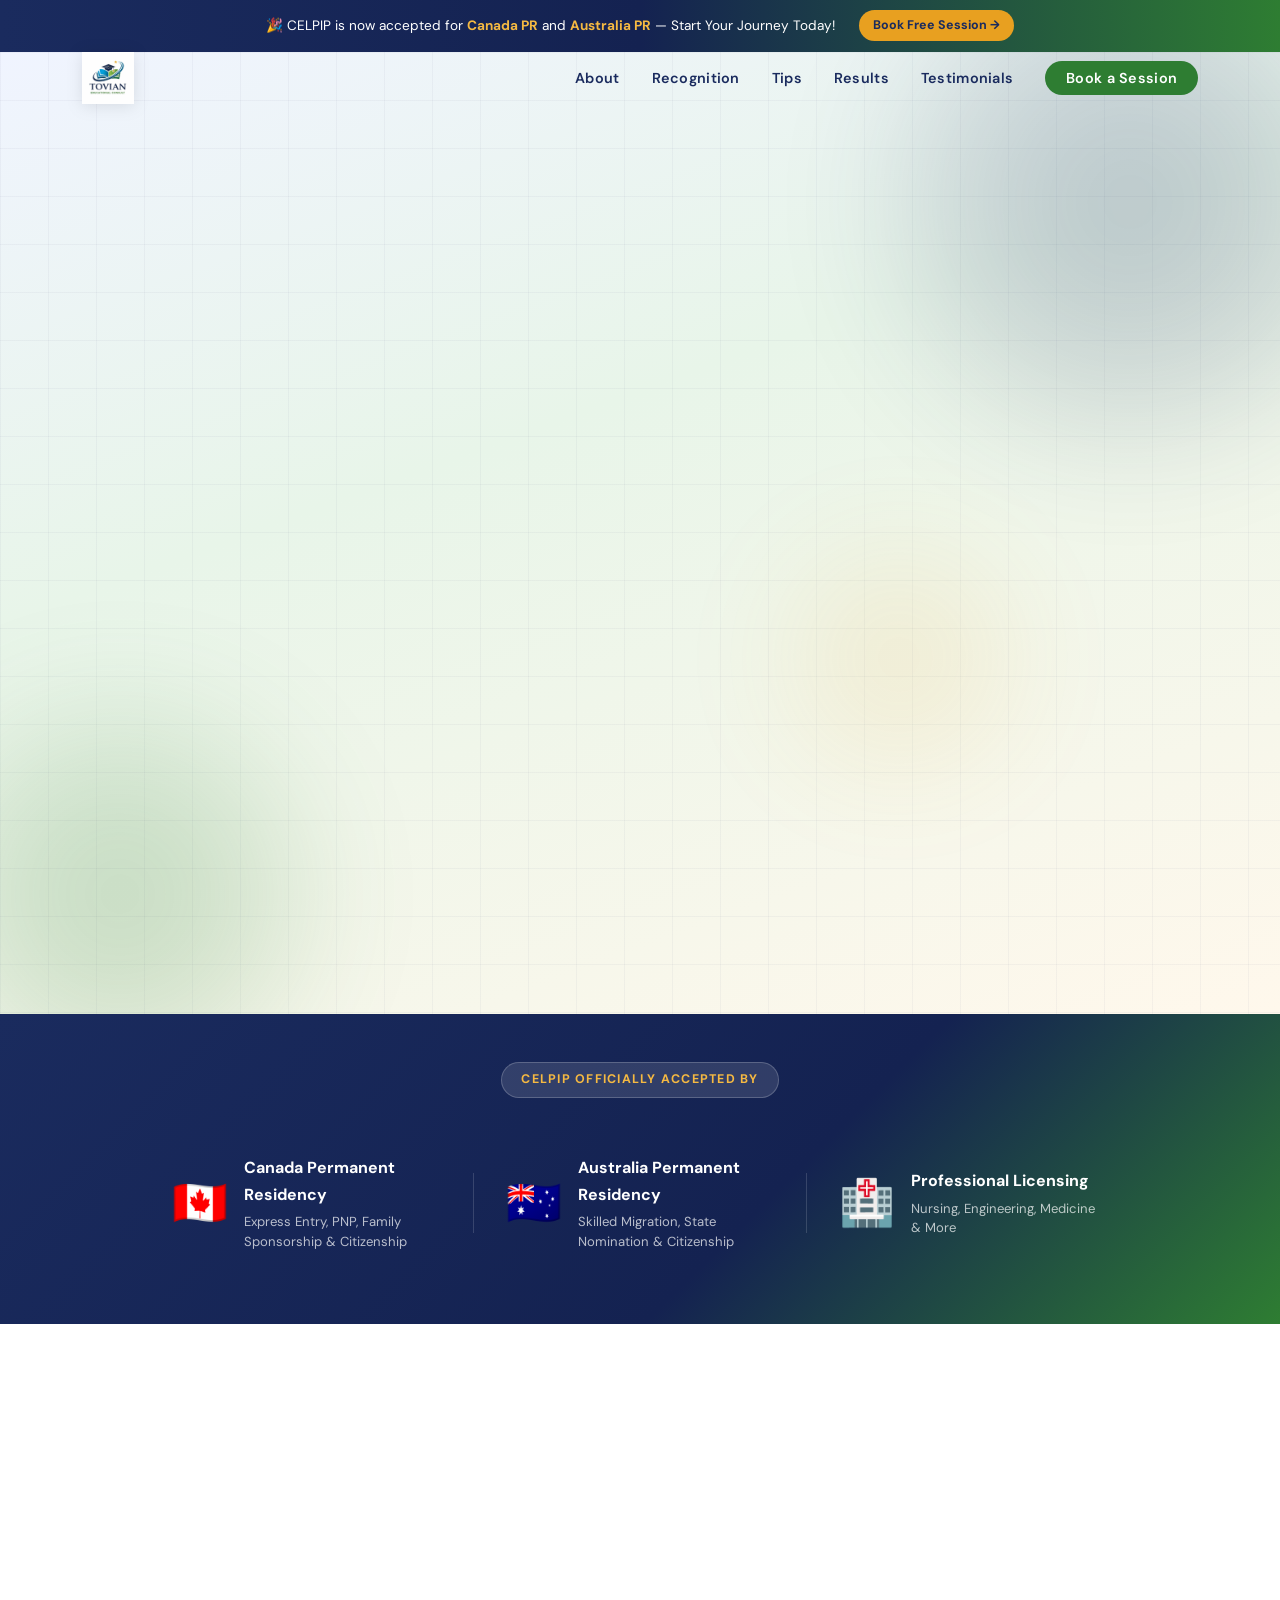
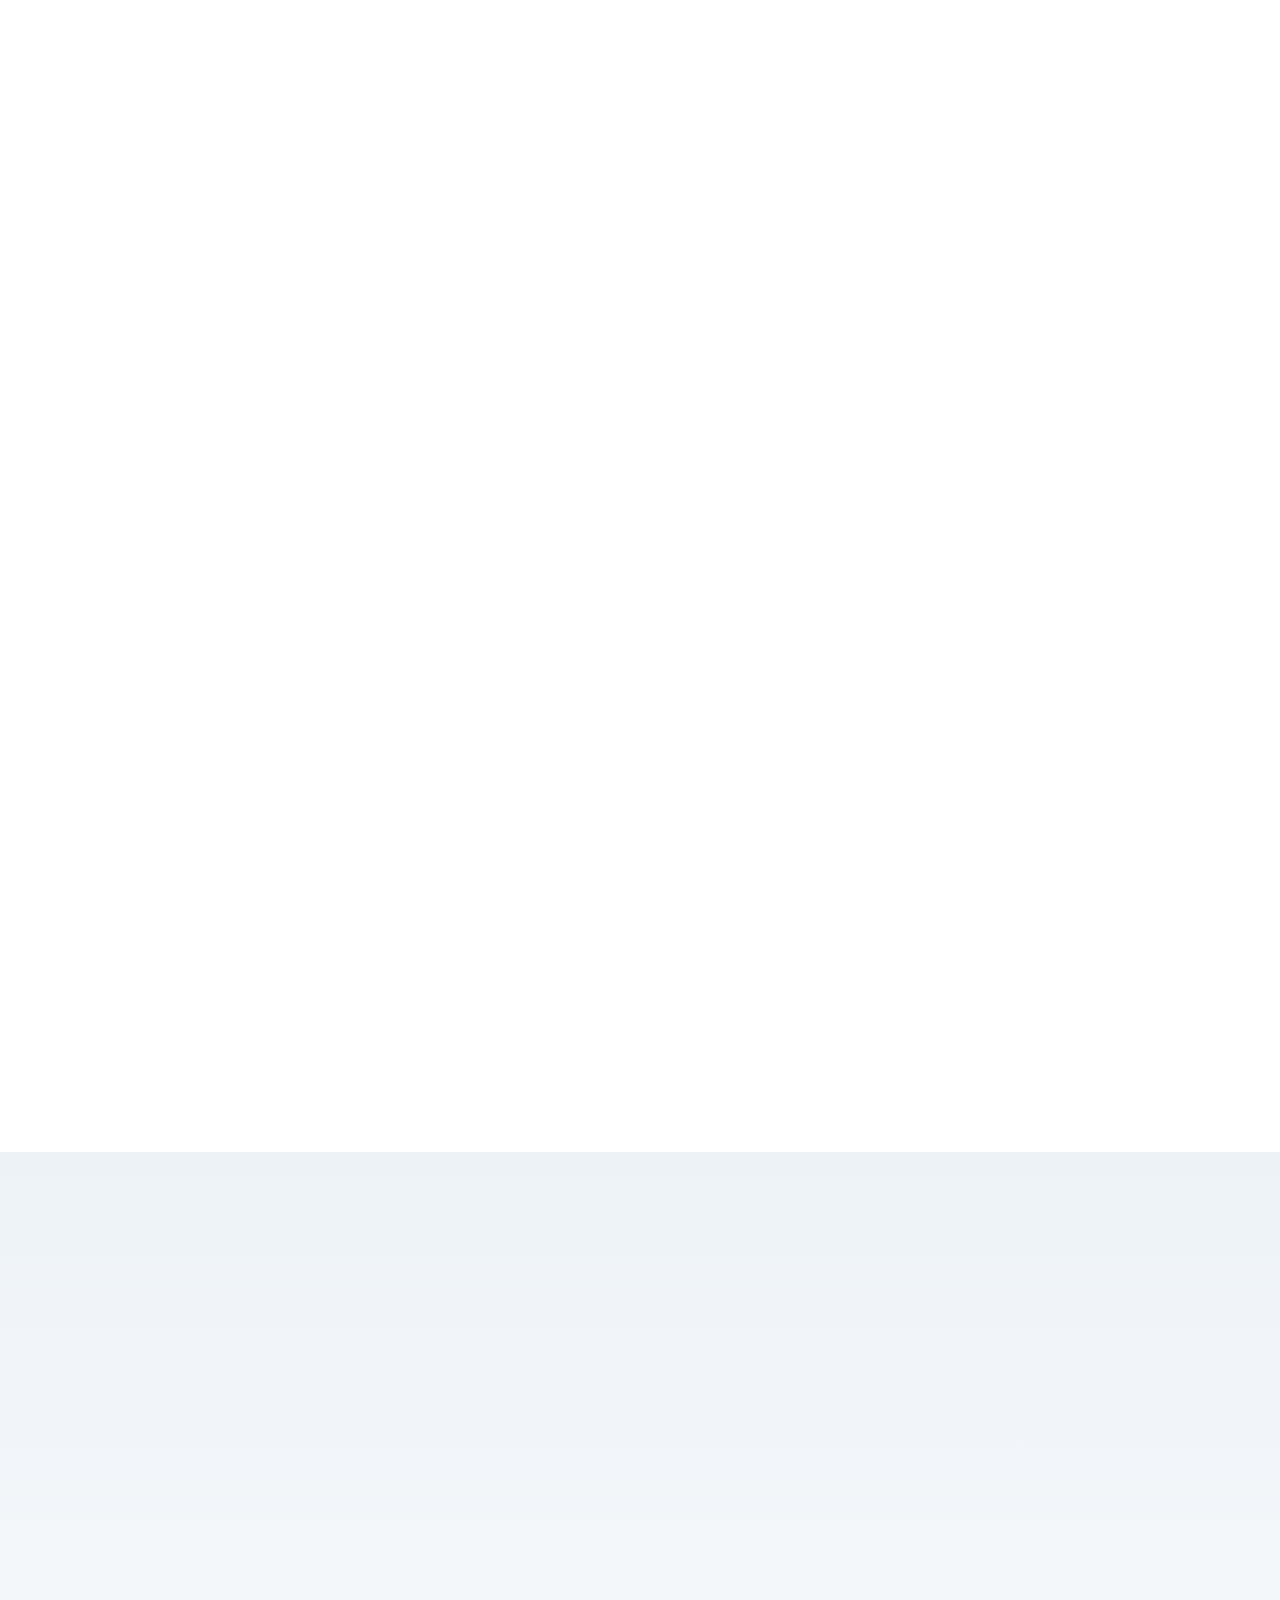
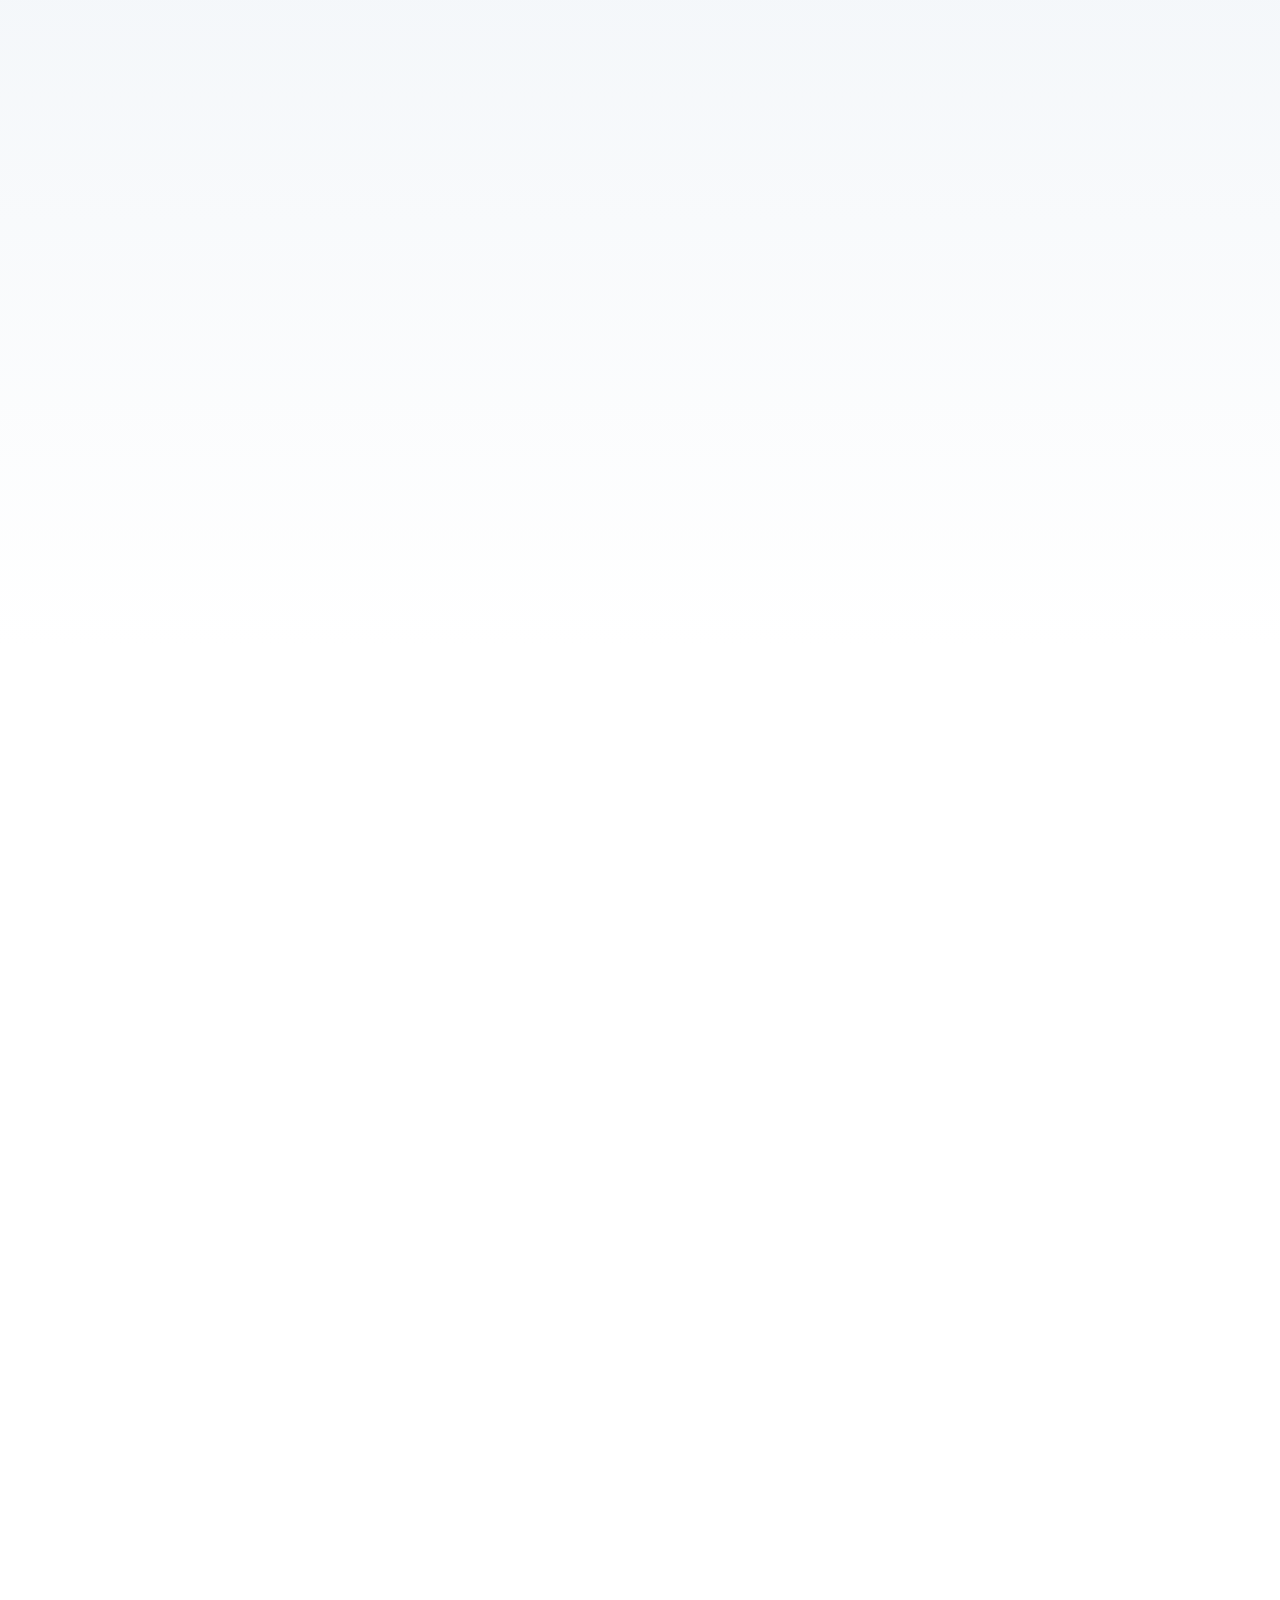
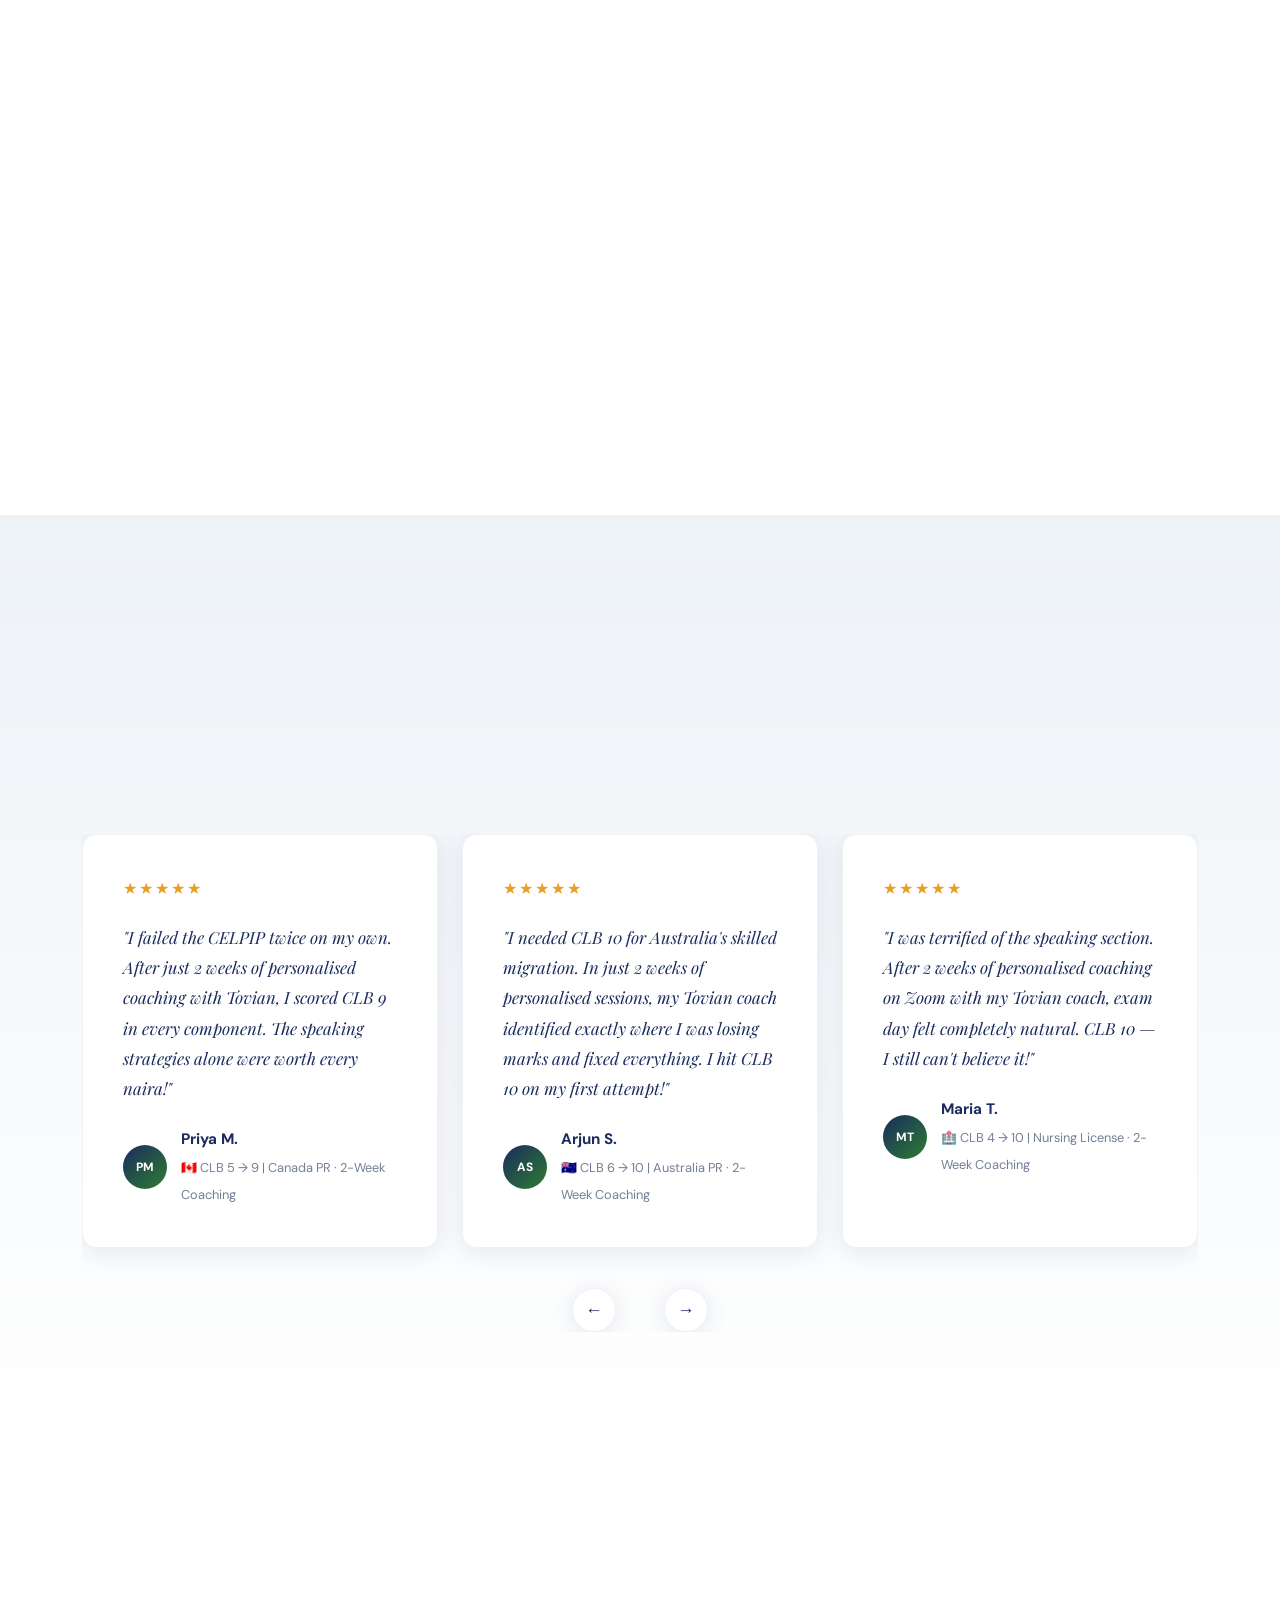
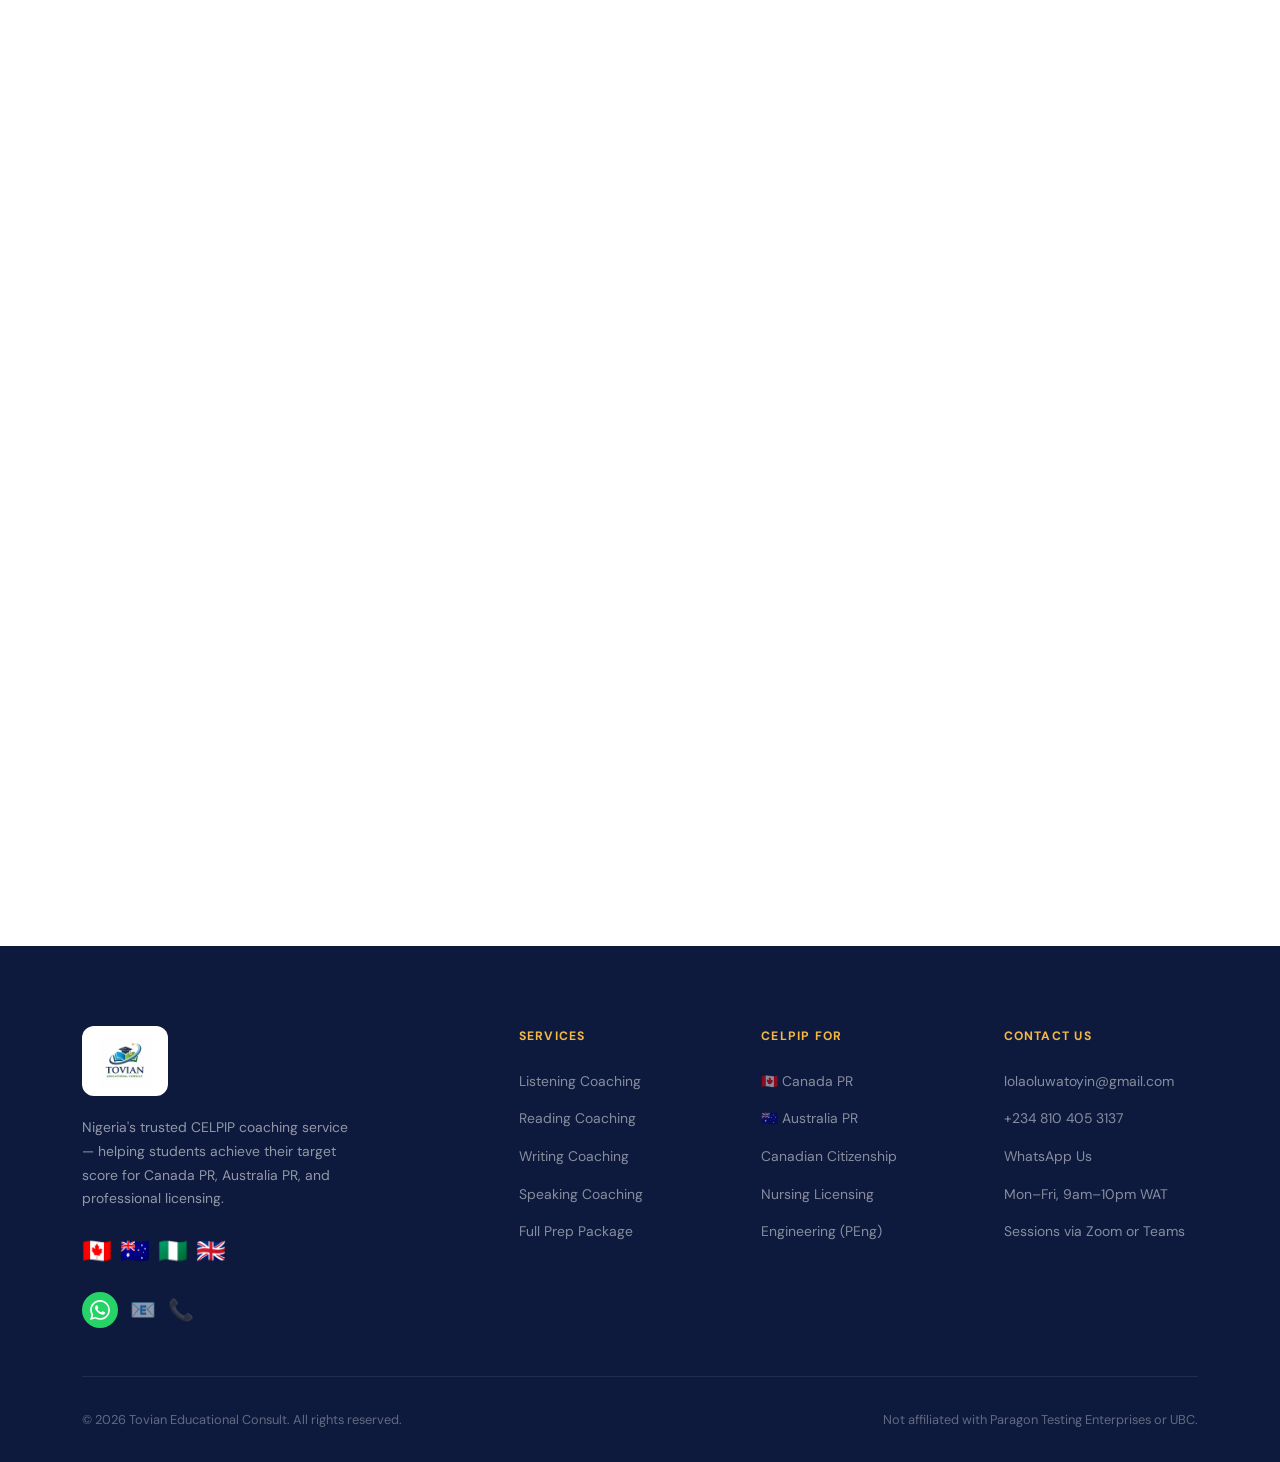
<file: index (2).html>
<!DOCTYPE html>
<html lang="en">
<head>
  <meta charset="UTF-8" />
  <meta name="viewport" content="width=device-width, initial-scale=1.0" />
  <title>Tovian Educational Consult | CELPIP Coaching — Canada & Australia PR</title>
  <meta name="description" content="Expert CELPIP coaching for Canada PR and Australia PR. Personalized sessions, proven strategies, 50+ students coached. Book your free consultation today." />
  <link rel="preconnect" href="https://fonts.googleapis.com" />
  <link rel="preconnect" href="https://fonts.gstatic.com" crossorigin />
  <link href="https://fonts.googleapis.com/css2?family=Playfair+Display:ital,wght@0,600;0,700;0,800;1,600;1,700&family=DM+Sans:wght@300;400;500;600;700&display=swap" rel="stylesheet" />
  <link rel="stylesheet" href="style.css" />
</head>
<body>

  <!-- ── ANNOUNCEMENT BAR ── -->
  <div class="announce-bar">
    <span>🎉 CELPIP is now accepted for <strong>Canada PR</strong> and <strong>Australia PR</strong> — Start Your Journey Today!</span>
    <a href="#booking" class="announce-cta">Book Free Session →</a>
  </div>

  <!-- ── NAV ── -->
  <nav id="navbar">
    <div class="nav-inner">
      <a href="#hero" class="logo-link">
        <img src="logo.jpeg" alt="Tovian Educational Consult" class="nav-logo" />
      </a>
      <button class="burger" id="burger" aria-label="Toggle menu">
        <span></span><span></span><span></span>
      </button>
      <ul class="nav-links" id="navLinks">
        <li><a href="#about">About</a></li>
        <li><a href="#recognition">Recognition</a></li>
        <li><a href="#tips">Tips</a></li>
        <li><a href="#results">Results</a></li>
        <li><a href="#testimonials">Testimonials</a></li>
        <li><a href="#booking" class="nav-cta">Book a Session</a></li>
      </ul>
    </div>
  </nav>

  <!-- ── HERO ── -->
  <section id="hero">
    <div class="hero-bg">
      <div class="hero-orb orb1"></div>
      <div class="hero-orb orb2"></div>
      <div class="hero-orb orb3"></div>
      <div class="hero-grid"></div>
    </div>
    <div class="hero-content">
      <div class="hero-flags reveal">
        <div class="flag-badge">
          <span class="flag">🇨🇦</span>
          <span>Canada PR</span>
        </div>
        <div class="flag-plus">+</div>
        <div class="flag-badge">
          <span class="flag">🇦🇺</span>
          <span>Australia PR</span>
        </div>
        <div class="flag-label">CELPIP Accepted For Both</div>
      </div>
      <h1 class="reveal delay-1">
        Your Trusted<br /><em>CELPIP Coaching</em><br />Partner
      </h1>
      <p class="hero-sub reveal delay-2">
        Tovian Educational Consult has helped <strong>50+ students</strong> achieve
        their target CLB scores for Canada PR, Australia PR, citizenship, and professional licensing —
        with <strong>5+ years</strong> of proven expertise.
      </p>
      <div class="hero-actions reveal delay-3">
        <a href="#booking" class="btn btn-primary">📅 Book Free Consultation</a>
        <a href="https://wa.me/qr/D7XO5P2YCTPEL1" target="_blank" rel="noopener" class="btn btn-whatsapp">
          <svg width="20" height="20" viewBox="0 0 24 24" fill="currentColor"><path d="M17.472 14.382c-.297-.149-1.758-.867-2.03-.967-.273-.099-.471-.148-.67.15-.197.297-.767.966-.94 1.164-.173.199-.347.223-.644.075-.297-.15-1.255-.463-2.39-1.475-.883-.788-1.48-1.761-1.653-2.059-.173-.297-.018-.458.13-.606.134-.133.298-.347.446-.52.149-.174.198-.298.298-.497.099-.198.05-.371-.025-.52-.075-.149-.669-1.612-.916-2.207-.242-.579-.487-.5-.669-.51-.173-.008-.371-.01-.57-.01-.198 0-.52.074-.792.372-.272.297-1.04 1.016-1.04 2.479 0 1.462 1.065 2.875 1.213 3.074.149.198 2.096 3.2 5.077 4.487.709.306 1.262.489 1.694.625.712.227 1.36.195 1.871.118.571-.085 1.758-.719 2.006-1.413.248-.694.248-1.289.173-1.413-.074-.124-.272-.198-.57-.347m-5.421 7.403h-.004a9.87 9.87 0 01-5.031-1.378l-.361-.214-3.741.982.998-3.648-.235-.374a9.86 9.86 0 01-1.51-5.26c.001-5.45 4.436-9.884 9.888-9.884 2.64 0 5.122 1.03 6.988 2.898a9.825 9.825 0 012.893 6.994c-.003 5.45-4.437 9.884-9.885 9.884m8.413-18.297A11.815 11.815 0 0012.05 0C5.495 0 .16 5.335.157 11.892c0 2.096.547 4.142 1.588 5.945L.057 24l6.305-1.654a11.882 11.882 0 005.683 1.448h.005c6.554 0 11.89-5.335 11.893-11.893a11.821 11.821 0 00-3.48-8.413z"/></svg>
          Chat on WhatsApp
        </a>
      </div>
      <div class="hero-stats reveal delay-4">
        <div class="stat">
          <span>50+</span>
          <small>Students Coached</small>
        </div>
        <div class="divider-v"></div>
        <div class="stat">
          <span>96%</span>
          <small>Pass Rate</small>
        </div>
        <div class="divider-v"></div>
        <div class="stat">
          <span>5+</span>
          <small>Years Experience</small>
        </div>
        <div class="divider-v"></div>
        <div class="stat">
          <span>CLB 9–12</span>
          <small>Average Outcome</small>
        </div>
      </div>
    </div>
  </section>

  <!-- ── RECOGNITION BANNER ── -->
  <section id="recognition">
    <div class="recog-inner">
      <div class="recog-title">
        <span class="recog-label">CELPIP Officially Accepted By</span>
      </div>
      <div class="recog-cards">
        <div class="recog-card">
          <span class="recog-flag">🇨🇦</span>
          <div>
            <strong>Canada Permanent Residency</strong>
            <p>Express Entry, PNP, Family Sponsorship & Citizenship</p>
          </div>
        </div>
        <div class="recog-divider"></div>
        <div class="recog-card">
          <span class="recog-flag">🇦🇺</span>
          <div>
            <strong>Australia Permanent Residency</strong>
            <p>Skilled Migration, State Nomination & Citizenship</p>
          </div>
        </div>
        <div class="recog-divider"></div>
        <div class="recog-card">
          <span class="recog-flag">🏥</span>
          <div>
            <strong>Professional Licensing</strong>
            <p>Nursing, Engineering, Medicine & More</p>
          </div>
        </div>
      </div>
    </div>
  </section>

  <!-- ── ABOUT / SERVICES ── -->
  <section id="about">
    <div class="container">
      <div class="about-intro reveal">
        <div class="about-text">
          <span class="tag">Why Tovian?</span>
          <h2>5+ Years of Turning <em>Test Anxiety</em> Into Target Scores</h2>
          <p>At Tovian Educational Consult, we don't just teach CELPIP — we build confidence. Every coaching program is tailored to your specific score gap, exam date, and immigration goal. Whether you need CLB 7 for PR or CLB 10 for professional licensing, we have a proven path for you.</p>
          <p>Sessions run via <strong>Zoom or Microsoft Teams</strong> — available to students across Nigeria, Canada, Australia, the UK, and beyond.</p>
          <div class="about-actions">
            <a href="#booking" class="btn btn-primary">Start Free Consultation</a>
            <a href="tel:+2348104053137" class="btn btn-outline">📞 Call Us Now</a>
          </div>
        </div>
        <div class="about-image-wrap">
          <img src="logo.jpeg" alt="Tovian Educational Consult" class="about-logo" />
          <div class="about-badge">
            <div class="badge-icon">🏆</div>
            <div>
              <strong>Top Rated</strong>
              <small>CELPIP Coach</small>
            </div>
          </div>
        </div>
      </div>

      <div class="services-grid">
        <div class="service-card reveal">
          <div class="service-icon-wrap green">🎧</div>
          <h3>Listening Mastery</h3>
          <p>Targeted exercises that train you to catch every detail — from daily conversations to complex news items.</p>
          <ul>
            <li>Mock test simulations</li>
            <li>Speed & comprehension drills</li>
            <li>Accent familiarisation</li>
          </ul>
        </div>
        <div class="service-card reveal delay-1">
          <div class="service-icon-wrap navy">📖</div>
          <h3>Reading Strategies</h3>
          <p>Navigate dense passages and answer all 38 questions accurately within the strict time limit.</p>
          <ul>
            <li>Skimming & scanning techniques</li>
            <li>Vocabulary building</li>
            <li>Inference & analysis skills</li>
          </ul>
        </div>
        <div class="service-card reveal delay-2">
          <div class="service-icon-wrap gold">✍️</div>
          <h3>Writing Excellence</h3>
          <p>Master the email task and survey response with proven frameworks that score top marks every time.</p>
          <ul>
            <li>Email writing templates</li>
            <li>Task 2 survey frameworks</li>
            <li>Personalised written feedback</li>
          </ul>
        </div>
        <div class="service-card reveal delay-3">
          <div class="service-icon-wrap green">🎙️</div>
          <h3>Speaking Confidence</h3>
          <p>Eliminate filler words, improve fluency, and nail all 8 speaking tasks with structured responses.</p>
          <ul>
            <li>Live mock interviews</li>
            <li>Task-specific frameworks</li>
            <li>Pronunciation coaching</li>
          </ul>
        </div>
        <div class="service-card reveal delay-1">
          <div class="service-icon-wrap navy">📅</div>
          <h3>1-on-1 Sessions</h3>
          <p>Private coaching on Zoom or Teams, tailored to your weakest areas and scheduled around your life.</p>
          <ul>
            <li>Flexible evenings & weekends</li>
            <li>Progress tracking dashboard</li>
            <li>Custom study plan included</li>
          </ul>
        </div>
        <div class="service-card reveal delay-2">
          <div class="service-icon-wrap gold">📦</div>
          <h3>Full Prep Package</h3>
          <p>Our all-inclusive bundle covers all four components — with unlimited practice materials and a score guarantee.</p>
          <ul>
            <li>All 4 skill areas covered</li>
            <li>Score improvement guarantee</li>
            <li>Lifetime resource access</li>
          </ul>
        </div>
      </div>
    </div>
  </section>

  <!-- ── TIPS ── -->
  <section id="tips">
    <div class="container">
      <div class="section-header reveal">
        <span class="tag tag-green">Expert Tips</span>
        <h2>Insider <em>CELPIP Strategies</em> From Our Coaches</h2>
        <p>These are the exact techniques our top-scoring students use on exam day.</p>
      </div>
      <div class="tips-grid">
        <div class="tip-card reveal">
          <div class="tip-num">01</div>
          <div class="tip-icon">⏱️</div>
          <h4>Manage Your Time by Task</h4>
          <p>CELPIP is strictly timed. Practise switching tasks at exactly the right moment — even if you haven't finished. Unanswered questions score zero; attempted ones might score 1–5.</p>
        </div>
        <div class="tip-card reveal delay-1">
          <div class="tip-num">02</div>
          <div class="tip-icon">📋</div>
          <h4>Study the Scoring Descriptors</h4>
          <p>Download the official CELPIP scoring descriptors and study what separates a 9 from a 10. Examiners follow these exactly — so should you in your preparation.</p>
        </div>
        <div class="tip-card reveal delay-2">
          <div class="tip-num">03</div>
          <div class="tip-icon">🎙️</div>
          <h4>Speak for the Full Time — Always</h4>
          <p>Silence is penalised. If you finish speaking early, expand with examples, alternatives, or caveats. A fluent monologue that fills the time always scores higher.</p>
        </div>
        <div class="tip-card reveal">
          <div class="tip-num">04</div>
          <div class="tip-icon">✉️</div>
          <h4>Email Task: Address All 3 Points</h4>
          <p>The writing email task gives 3 bullet points. Students who address all 3 thoroughly, in distinct paragraphs, consistently score 2–3 bands higher than those who skip one.</p>
        </div>
        <div class="tip-card reveal delay-1">
          <div class="tip-num">05</div>
          <div class="tip-icon">📝</div>
          <h4>Listening: Note Keywords, Not Sentences</h4>
          <p>Write keywords and numbers only — never full sentences. Your brain processes better when you listen actively and note only essentials. Transcribing distracts you.</p>
        </div>
        <div class="tip-card reveal delay-2">
          <div class="tip-num">06</div>
          <div class="tip-icon">📚</div>
          <h4>Reading: Answers Follow Passage Order</h4>
          <p>CELPIP reading answers almost always follow the order of the passage. If you're stuck on Q14, the answer is between where Q13 and Q15 were found.</p>
        </div>
      </div>
    </div>
  </section>

  <!-- ── RESULTS ── -->
  <section id="results">
    <div class="container">
      <div class="section-header reveal">
        <span class="tag">Student Results</span>
        <h2>Real Students. <em>Real Scores.</em> Real Lives Changed.</h2>
        <p>Here are some of the score transformations our coached students have achieved.</p>
      </div>
      <div class="results-grid">
        <div class="result-card reveal">
          <div class="result-flag">🇨🇦</div>
          <div class="result-name">Toba A.</div>
          <div class="result-detail">Canada Immigration (PR)</div>
          <div class="score-row">
            <div class="score before"><span class="label">Before</span><span class="value">CLB 5</span></div>
            <div class="arrow">→</div>
            <div class="score after"><span class="label">After</span><span class="value">CLB 9</span></div>
          </div>
          <div class="result-tag">✅ PR Application Approved</div>
        </div>
        <div class="result-card reveal delay-1">
          <div class="result-flag">🇦🇺</div>
          <div class="result-name">Helen E.</div>
          <div class="result-detail">Australia Skilled Migration</div>
          <div class="score-row">
            <div class="score before"><span class="label">Before</span><span class="value">CLB 6</span></div>
            <div class="arrow">→</div>
            <div class="score after"><span class="label">After</span><span class="value">CLB 10</span></div>
          </div>
          <div class="result-tag">✅ Australia PR Granted</div>
        </div>
        <div class="result-card reveal delay-2">
          <div class="result-flag">🏥</div>
          <div class="result-name">Blessing O.</div>
          <div class="result-detail">Nursing Licensing (Canada)</div>
          <div class="score-row">
            <div class="score before"><span class="label">Before</span><span class="value">CLB 4</span></div>
            <div class="arrow">→</div>
            <div class="score after"><span class="label">After</span><span class="value">CLB 10</span></div>
          </div>
          <div class="result-tag">✅ NCLEX Registered</div>
        </div>
        <div class="result-card reveal delay-1">
          <div class="result-flag">🇨🇦</div>
          <div class="result-name">James W.</div>
          <div class="result-detail">Express Entry — Max Points</div>
          <div class="score-row">
            <div class="score before"><span class="label">Before</span><span class="value">CLB 7</span></div>
            <div class="arrow">→</div>
            <div class="score after"><span class="label">After</span><span class="value">CLB 12</span></div>
          </div>
          <div class="result-tag">✅ Max CRS Points Achieved</div>
        </div>
        <div class="result-card reveal delay-2">
          <div class="result-flag">🇦🇺</div>
          <div class="result-name">Funmi B.</div>
          <div class="result-detail">Australia State Nomination</div>
          <div class="score-row">
            <div class="score before"><span class="label">Before</span><span class="value">CLB 6</span></div>
            <div class="arrow">→</div>
            <div class="score after"><span class="label">After</span><span class="value">CLB 9</span></div>
          </div>
          <div class="result-tag">✅ State Nomination Secured</div>
        </div>
        <div class="result-card reveal delay-3">
          <div class="result-flag">🇨🇦</div>
          <div class="result-name">Chidi N.</div>
          <div class="result-detail">Canadian Citizenship</div>
          <div class="score-row">
            <div class="score before"><span class="label">Before</span><span class="value">CLB 5</span></div>
            <div class="arrow">→</div>
            <div class="score after"><span class="label">After</span><span class="value">CLB 8</span></div>
          </div>
          <div class="result-tag">✅ Canadian Citizen 🎉</div>
        </div>
      </div>
      <div class="results-cta reveal">
        <p>Join 50+ students who have transformed their CELPIP scores with Tovian.</p>
        <a href="#booking" class="btn btn-primary">Start Your Transformation Today</a>
      </div>
    </div>
  </section>

  <!-- ── TESTIMONIALS ── -->
  <section id="testimonials">
    <div class="container">
      <div class="section-header reveal">
        <span class="tag tag-green">Testimonials</span>
        <h2>What Our <em>Students Say</em></h2>
        <p>Hear directly from those whose lives changed after coaching with Tovian.</p>
      </div>
      <div class="testi-slider">
        <div class="testi-track" id="testiTrack">
          <div class="testi-card">
            <div class="stars">★★★★★</div>
            <blockquote>"I failed the CELPIP twice on my own. After just 2 weeks of personalised coaching with Tovian, I scored CLB 9 in every component. The speaking strategies alone were worth every naira!"</blockquote>
            <div class="testi-author">
              <div class="avatar">PM</div>
              <div><strong>Priya M.</strong><small>🇨🇦 CLB 5 → 9 | Canada PR · 2-Week Coaching</small></div>
            </div>
          </div>
          <div class="testi-card">
            <div class="stars">★★★★★</div>
            <blockquote>"I needed CLB 10 for Australia's skilled migration. In just 2 weeks of personalised sessions, my Tovian coach identified exactly where I was losing marks and fixed everything. I hit CLB 10 on my first attempt!"</blockquote>
            <div class="testi-author">
              <div class="avatar">AS</div>
              <div><strong>Arjun S.</strong><small>🇦🇺 CLB 6 → 10 | Australia PR · 2-Week Coaching</small></div>
            </div>
          </div>
          <div class="testi-card">
            <div class="stars">★★★★★</div>
            <blockquote>"I was terrified of the speaking section. After 2 weeks of personalised coaching on Zoom with my Tovian coach, exam day felt completely natural. CLB 10 — I still can't believe it!"</blockquote>
            <div class="testi-author">
              <div class="avatar">MT</div>
              <div><strong>Maria T.</strong><small>🏥 CLB 4 → 10 | Nursing License · 2-Week Coaching</small></div>
            </div>
          </div>
          <div class="testi-card">
            <div class="stars">★★★★★</div>
            <blockquote>"E be like say Tovian dey use juju! In just 2 weeks of personalised coaching, my writing and speaking score jumped from CLB 5 to CLB 9. My Canada PR don approve and I dey relocate this year. Thank you ma!"</blockquote>
            <div class="testi-author">
              <div class="avatar">TO</div>
              <div><strong>Toba O.</strong><small>🇳🇬🇨🇦 CLB 5 → 9 | Canada PR · 2-Week Coaching</small></div>
            </div>
          </div>
          <div class="testi-card">
            <div class="stars">★★★★★</div>
            <blockquote>"I was sceptical at first but Tovian Educational Consult exceeded every expectation. In 2 weeks of intensive personalised coaching via Teams, my CLB score jumped from 6 to 10. Helen dey recommend una for everybody!"</blockquote>
            <div class="testi-author">
              <div class="avatar">HE</div>
              <div><strong>Helen E.</strong><small>🇳🇬🇦🇺 CLB 6 → 10 | Australia PR · 2-Week Coaching</small></div>
            </div>
          </div>
          <div class="testi-card">
            <div class="stars">★★★★★</div>
            <blockquote>"Very professional, very structured. I got a personalised study plan and detailed feedback after every mock session. 2 weeks of focused coaching — worth every kobo. My Canada PR is approved!"</blockquote>
            <div class="testi-author">
              <div class="avatar">DK</div>
              <div><strong>David K.</strong><small>🇨🇦 CLB 7 → 12 | Max CRS Points · 2-Week Coaching</small></div>
            </div>
          </div>
        </div>
        <div class="testi-controls">
          <button class="testi-btn" id="prevBtn" aria-label="Previous">&#8592;</button>
          <div class="testi-dots" id="testiDots"></div>
          <button class="testi-btn" id="nextBtn" aria-label="Next">&#8594;</button>
        </div>
      </div>
    </div>
  </section>

  <!-- ── BOOKING ── -->
  <section id="booking">
    <div class="container">
      <div class="booking-wrap">
        <div class="booking-info reveal">
          <span class="tag">Book a Session</span>
          <h2>Ready to Hit <em>Your Target Score?</em></h2>
          <p>Fill out the form and we'll contact you within 24 hours to confirm your free 30-minute consultation. No payment required to get started.</p>
          <div class="booking-perks">
            <div class="perk"><span class="perk-icon">✓</span><span>Free 30-min initial consultation</span></div>
            <div class="perk"><span class="perk-icon">✓</span><span>Personalised score gap analysis</span></div>
            <div class="perk"><span class="perk-icon">✓</span><span>Custom study plan included</span></div>
            <div class="perk"><span class="perk-icon">✓</span><span>Online via Zoom or Microsoft Teams</span></div>
            <div class="perk"><span class="perk-icon">✓</span><span>Flexible evenings & weekends</span></div>
            <div class="perk"><span class="perk-icon">✓</span><span>Available worldwide from Nigeria</span></div>
          </div>
          <div class="contact-block">
            <a href="tel:+2348104053137" class="contact-item">
              <span class="contact-icon">📞</span>
              <span>+234 810 405 3137</span>
            </a>
            <a href="https://wa.me/qr/D7XO5P2YCTPEL1" target="_blank" rel="noopener" class="contact-item whatsapp">
              <span class="contact-icon">
                <svg width="18" height="18" viewBox="0 0 24 24" fill="currentColor"><path d="M17.472 14.382c-.297-.149-1.758-.867-2.03-.967-.273-.099-.471-.148-.67.15-.197.297-.767.966-.94 1.164-.173.199-.347.223-.644.075-.297-.15-1.255-.463-2.39-1.475-.883-.788-1.48-1.761-1.653-2.059-.173-.297-.018-.458.13-.606.134-.133.298-.347.446-.52.149-.174.198-.298.298-.497.099-.198.05-.371-.025-.52-.075-.149-.669-1.612-.916-2.207-.242-.579-.487-.5-.669-.51-.173-.008-.371-.01-.57-.01-.198 0-.52.074-.792.372-.272.297-1.04 1.016-1.04 2.479 0 1.462 1.065 2.875 1.213 3.074.149.198 2.096 3.2 5.077 4.487.709.306 1.262.489 1.694.625.712.227 1.36.195 1.871.118.571-.085 1.758-.719 2.006-1.413.248-.694.248-1.289.173-1.413-.074-.124-.272-.198-.57-.347m-5.421 7.403h-.004a9.87 9.87 0 01-5.031-1.378l-.361-.214-3.741.982.998-3.648-.235-.374a9.86 9.86 0 01-1.51-5.26c.001-5.45 4.436-9.884 9.888-9.884 2.64 0 5.122 1.03 6.988 2.898a9.825 9.825 0 012.893 6.994c-.003 5.45-4.437 9.884-9.885 9.884m8.413-18.297A11.815 11.815 0 0012.05 0C5.495 0 .16 5.335.157 11.892c0 2.096.547 4.142 1.588 5.945L.057 24l6.305-1.654a11.882 11.882 0 005.683 1.448h.005c6.554 0 11.89-5.335 11.893-11.893a11.821 11.821 0 00-3.48-8.413z"/></svg>
              </span>
              <span>WhatsApp Us Directly</span>
            </a>
            <a href="mailto:lolaoluwatoyin&#64;gmail&#46;com" class="contact-item">
              <span class="contact-icon">📧</span>
              <span>lolaoluwatoyin&#64;gmail&#46;com</span>
            </a>
          </div>
        </div>

        <div class="booking-form-wrap reveal delay-2">
          <div class="form-header">
            <h3>Book Your Free Session</h3>
            <p>We respond within 24 hours</p>
          </div>
          <!-- 
            FORMSPREE SETUP INSTRUCTIONS:
            1. Go to formspree.io and sign up free
            2. Create a new form — it will give you a unique form ID
            3. Replace "YOUR_FORM_ID" below with your actual ID
            4. Done! Submissions will go straight to lolaoluwatoyin&#64;gmail&#46;com
          -->
          <form class="booking-form" id="bookingForm" action="https://formspree.io/f/YOUR_FORM_ID" method="POST">
            <input type="hidden" name="_subject" value="New CELPIP Coaching Booking - Tovian Educational Consult" />
            <input type="hidden" name="_next" value="thank-you" />
            <div class="form-row">
              <div class="form-group">
                <label for="name">Full Name *</label>
                <input type="text" id="name" name="name" placeholder="Your full name" required />
              </div>
              <div class="form-group">
                <label for="email">Email Address *</label>
                <input type="email" id="email" name="email" placeholder="you@example.com" required />
              </div>
            </div>
            <div class="form-row">
              <div class="form-group">
                <label for="phone">WhatsApp / Phone *</label>
                <input type="tel" id="phone" name="phone" placeholder="+234 800 000 0000" required />
              </div>
              <div class="form-group">
                <label for="country">Country</label>
                <select id="country" name="country">
                  <option value="">Select country...</option>
                  <option value="nigeria">Nigeria</option>
                  <option value="canada">Canada</option>
                  <option value="australia">Australia</option>
                  <option value="uk">United Kingdom</option>
                  <option value="other">Other</option>
                </select>
              </div>
            </div>
            <div class="form-row">
              <div class="form-group">
                <label for="goal">Immigration Goal *</label>
                <select id="goal" name="goal" required>
                  <option value="">Select your goal...</option>
                  <option value="canada-pr">Canada PR (Express Entry / PNP)</option>
                  <option value="australia-pr">Australia PR (Skilled Migration)</option>
                  <option value="citizenship">Canadian Citizenship</option>
                  <option value="nursing">Nursing Licensing</option>
                  <option value="engineering">Engineering (PEng)</option>
                  <option value="other-pro">Other Professional Licensing</option>
                </select>
              </div>
              <div class="form-group">
                <label for="target">Target CLB Score *</label>
                <select id="target" name="target" required>
                  <option value="">Select target...</option>
                  <option value="clb7">CLB 7</option>
                  <option value="clb8">CLB 8</option>
                  <option value="clb9">CLB 9</option>
                  <option value="clb10">CLB 10</option>
                  <option value="clb11">CLB 11+</option>
                </select>
              </div>
            </div>
            <div class="form-row">
              <div class="form-group">
                <label for="session">Preferred Package *</label>
                <select id="session" name="session" required>
                  <option value="">Choose a package...</option>
                  <option value="free">Free 30-Min Consultation</option>
                  <option value="speaking">Speaking Only (4 sessions)</option>
                  <option value="writing">Writing Only (4 sessions)</option>
                  <option value="full">Full Prep Package (All 4 skills)</option>
                  <option value="intensive">Intensive 2-Week Sprint</option>
                </select>
              </div>
              <div class="form-group">
                <label for="platform">Preferred Platform *</label>
                <select id="platform" name="platform" required>
                  <option value="">Select platform...</option>
                  <option value="zoom">Zoom</option>
                  <option value="teams">Microsoft Teams</option>
                  <option value="whatsapp">WhatsApp Video</option>
                </select>
              </div>
            </div>
            <div class="form-row">
              <div class="form-group">
                <label for="date">Preferred Date</label>
                <input type="date" id="date" name="date" />
              </div>
              <div class="form-group">
                <label for="time">Preferred Time</label>
                <select id="time" name="time">
                  <option value="">Select a time...</option>
                  <option value="morning">Morning (9am – 12pm)</option>
                  <option value="afternoon">Afternoon (12pm – 5pm)</option>
                  <option value="evening">Evening (5pm – 9pm)</option>
                  <option value="weekend">Weekend (Flexible)</option>
                </select>
              </div>
            </div>
            <div class="form-group">
              <label for="message">Current Score & Anything Else?</label>
              <textarea id="message" name="message" rows="3" placeholder="E.g. My current CELPIP score is CLB 6. My exam is in March. I struggle most with speaking..."></textarea>
            </div>
            <button type="submit" class="btn btn-primary btn-full" id="submitBtn">
              📅 Book My Free Consultation
            </button>
            <p class="form-note">We'll confirm within 24 hours via email or WhatsApp. No payment needed to book.</p>
          </form>
          <div class="form-success" id="formSuccess">
            <div class="success-icon">🎉</div>
            <h3>Booking Received!</h3>
            <p>Thank you! We'll reach out within 24 hours to confirm your session. Get ready to hit that target score!</p>
            <a href="https://wa.me/qr/D7XO5P2YCTPEL1" target="_blank" class="btn btn-whatsapp" style="margin-top:1.5rem">
              Chat on WhatsApp While You Wait →
            </a>
          </div>
        </div>
      </div>
    </div>
  </section>

  <!-- ── FOOTER ── -->
  <footer id="footer">
    <div class="container">
      <div class="footer-inner">
        <div class="footer-brand">
          <img src="logo.jpeg" alt="Tovian Educational Consult" class="footer-logo" />
          <p>Nigeria's trusted CELPIP coaching service — helping students achieve their target score for Canada PR, Australia PR, and professional licensing.</p>
          <div class="footer-flags">
            <span title="Canada">🇨🇦</span>
            <span title="Australia">🇦🇺</span>
            <span title="Nigeria">🇳🇬</span>
            <span title="United Kingdom">🇬🇧</span>
          </div>
          <div class="social-links">
            <a href="https://wa.me/qr/D7XO5P2YCTPEL1" target="_blank" rel="noopener" aria-label="WhatsApp" class="social-wa">
              <svg width="20" height="20" viewBox="0 0 24 24" fill="currentColor"><path d="M17.472 14.382c-.297-.149-1.758-.867-2.03-.967-.273-.099-.471-.148-.67.15-.197.297-.767.966-.94 1.164-.173.199-.347.223-.644.075-.297-.15-1.255-.463-2.39-1.475-.883-.788-1.48-1.761-1.653-2.059-.173-.297-.018-.458.13-.606.134-.133.298-.347.446-.52.149-.174.198-.298.298-.497.099-.198.05-.371-.025-.52-.075-.149-.669-1.612-.916-2.207-.242-.579-.487-.5-.669-.51-.173-.008-.371-.01-.57-.01-.198 0-.52.074-.792.372-.272.297-1.04 1.016-1.04 2.479 0 1.462 1.065 2.875 1.213 3.074.149.198 2.096 3.2 5.077 4.487.709.306 1.262.489 1.694.625.712.227 1.36.195 1.871.118.571-.085 1.758-.719 2.006-1.413.248-.694.248-1.289.173-1.413-.074-.124-.272-.198-.57-.347m-5.421 7.403h-.004a9.87 9.87 0 01-5.031-1.378l-.361-.214-3.741.982.998-3.648-.235-.374a9.86 9.86 0 01-1.51-5.26c.001-5.45 4.436-9.884 9.888-9.884 2.64 0 5.122 1.03 6.988 2.898a9.825 9.825 0 012.893 6.994c-.003 5.45-4.437 9.884-9.885 9.884m8.413-18.297A11.815 11.815 0 0012.05 0C5.495 0 .16 5.335.157 11.892c0 2.096.547 4.142 1.588 5.945L.057 24l6.305-1.654a11.882 11.882 0 005.683 1.448h.005c6.554 0 11.89-5.335 11.893-11.893a11.821 11.821 0 00-3.48-8.413z"/></svg>
            </a>
            <a href="mailto:lolaoluwatoyin&#64;gmail&#46;com" aria-label="Email">📧</a>
            <a href="tel:+2348104053137" aria-label="Phone">📞</a>
          </div>
        </div>
        <div class="footer-links">
          <h5>Services</h5>
          <ul>
            <li><a href="#about">Listening Coaching</a></li>
            <li><a href="#about">Reading Coaching</a></li>
            <li><a href="#about">Writing Coaching</a></li>
            <li><a href="#about">Speaking Coaching</a></li>
            <li><a href="#about">Full Prep Package</a></li>
          </ul>
        </div>
        <div class="footer-links">
          <h5>CELPIP For</h5>
          <ul>
            <li><a href="#recognition">🇨🇦 Canada PR</a></li>
            <li><a href="#recognition">🇦🇺 Australia PR</a></li>
            <li><a href="#recognition">Canadian Citizenship</a></li>
            <li><a href="#recognition">Nursing Licensing</a></li>
            <li><a href="#recognition">Engineering (PEng)</a></li>
          </ul>
        </div>
        <div class="footer-links">
          <h5>Contact Us</h5>
          <ul>
            <li><a href="mailto:lolaoluwatoyin&#64;gmail&#46;com">lolaoluwatoyin&#64;gmail&#46;com</a></li>
            <li><a href="tel:+2348104053137">+234 810 405 3137</a></li>
            <li><a href="https://wa.me/qr/D7XO5P2YCTPEL1" target="_blank">WhatsApp Us</a></li>
            <li><span>Mon–Fri, 9am–10pm WAT</span></li>
            <li><span>Sessions via Zoom or Teams</span></li>
          </ul>
        </div>
      </div>
      <div class="footer-bottom">
        <p>&copy; 2026 Tovian Educational Consult. All rights reserved.</p>
        <p>Not affiliated with Paragon Testing Enterprises or UBC.</p>
      </div>
    </div>
  </footer>

  <!-- ── FLOATING WHATSAPP ── -->
  <a href="https://wa.me/qr/D7XO5P2YCTPEL1" target="_blank" rel="noopener" class="floating-wa" id="floatingWa" aria-label="Chat on WhatsApp">
    <svg width="28" height="28" viewBox="0 0 24 24" fill="currentColor"><path d="M17.472 14.382c-.297-.149-1.758-.867-2.03-.967-.273-.099-.471-.148-.67.15-.197.297-.767.966-.94 1.164-.173.199-.347.223-.644.075-.297-.15-1.255-.463-2.39-1.475-.883-.788-1.48-1.761-1.653-2.059-.173-.297-.018-.458.13-.606.134-.133.298-.347.446-.52.149-.174.198-.298.298-.497.099-.198.05-.371-.025-.52-.075-.149-.669-1.612-.916-2.207-.242-.579-.487-.5-.669-.51-.173-.008-.371-.01-.57-.01-.198 0-.52.074-.792.372-.272.297-1.04 1.016-1.04 2.479 0 1.462 1.065 2.875 1.213 3.074.149.198 2.096 3.2 5.077 4.487.709.306 1.262.489 1.694.625.712.227 1.36.195 1.871.118.571-.085 1.758-.719 2.006-1.413.248-.694.248-1.289.173-1.413-.074-.124-.272-.198-.57-.347m-5.421 7.403h-.004a9.87 9.87 0 01-5.031-1.378l-.361-.214-3.741.982.998-3.648-.235-.374a9.86 9.86 0 01-1.51-5.26c.001-5.45 4.436-9.884 9.888-9.884 2.64 0 5.122 1.03 6.988 2.898a9.825 9.825 0 012.893 6.994c-.003 5.45-4.437 9.884-9.885 9.884m8.4
</file>
<file: style.css>
/* ── RESET & BASE ── */
*, *::before, *::after { box-sizing: border-box; margin: 0; padding: 0; }

:root {
  --navy:    #1A2B5E;
  --navy2:   #142251;
  --navy3:   #0E1A3D;
  --green:   #2E7D32;
  --green2:  #43A047;
  --green3:  #66BB6A;
  --gold:    #E8A020;
  --gold2:   #F5B942;
  --cream:   #F8F6F0;
  --white:   #FFFFFF;
  --text:    #4A5568;
  --muted:   #718096;
  --light:   #EDF2F7;
  --success: #22C55E;
  --wa:      #25D366;
  --radius:  14px;
  --shadow:  0 4px 24px rgba(26,43,94,0.10);
  --shadow-lg: 0 12px 48px rgba(26,43,94,0.15);
  --transition: 0.3s cubic-bezier(0.4,0,0.2,1);
}

html { scroll-behavior: smooth; }

body {
  font-family: 'DM Sans', sans-serif;
  background: var(--white);
  color: var(--text);
  overflow-x: hidden;
  line-height: 1.7;
}

h1, h2, h3, h4 {
  font-family: 'Playfair Display', serif;
  color: var(--navy);
  line-height: 1.2;
}
h1 { font-size: clamp(2.8rem, 5.5vw, 5rem); font-weight: 800; }
h2 { font-size: clamp(2rem, 3.5vw, 3.2rem); font-weight: 700; }
h3 { font-size: 1.4rem; font-weight: 600; }
h4 { font-size: 1.1rem; font-weight: 600; }

em { color: var(--green); font-style: italic; }

a { color: inherit; text-decoration: none; }
img { display: block; max-width: 100%; }

.container {
  max-width: 1180px;
  margin: 0 auto;
  padding: 0 2rem;
}

/* ── SCROLL REVEAL ── */
.reveal {
  opacity: 0;
  transform: translateY(32px);
  transition: opacity 0.7s ease, transform 0.7s ease;
}
.reveal.visible { opacity: 1; transform: none; }
.delay-1 { transition-delay: 0.1s; }
.delay-2 { transition-delay: 0.2s; }
.delay-3 { transition-delay: 0.3s; }
.delay-4 { transition-delay: 0.4s; }

/* ── TAGS ── */
.tag {
  display: inline-block;
  background: rgba(26,43,94,0.08);
  border: 1.5px solid rgba(26,43,94,0.15);
  color: var(--navy);
  padding: 0.35rem 1rem;
  border-radius: 100px;
  font-size: 0.75rem;
  font-weight: 700;
  letter-spacing: 0.12em;
  text-transform: uppercase;
  margin-bottom: 1rem;
}
.tag-green {
  background: rgba(46,125,50,0.08);
  border-color: rgba(46,125,50,0.2);
  color: var(--green);
}

/* ── BUTTONS ── */
.btn {
  display: inline-flex;
  align-items: center;
  justify-content: center;
  gap: 0.5rem;
  padding: 0.9rem 2rem;
  border-radius: 100px;
  font-family: 'DM Sans', sans-serif;
  font-size: 0.95rem;
  font-weight: 700;
  cursor: pointer;
  transition: var(--transition);
  border: 2px solid transparent;
  white-space: nowrap;
}
.btn-primary {
  background: linear-gradient(135deg, var(--navy), var(--navy2));
  color: var(--white);
}
.btn-primary:hover {
  background: linear-gradient(135deg, var(--navy2), var(--navy3));
  transform: translateY(-2px);
  box-shadow: 0 12px 32px rgba(26,43,94,0.3);
}
.btn-outline {
  background: transparent;
  border-color: var(--navy);
  color: var(--navy);
}
.btn-outline:hover {
  background: var(--navy);
  color: var(--white);
  transform: translateY(-2px);
}
.btn-whatsapp {
  background: var(--wa);
  color: var(--white);
}
.btn-whatsapp:hover {
  background: #1ebe5d;
  transform: translateY(-2px);
  box-shadow: 0 12px 32px rgba(37,211,102,0.35);
}
.btn-full { width: 100%; }

/* ── ANNOUNCE BAR ── */
.announce-bar {
  background: linear-gradient(90deg, var(--navy) 0%, var(--navy2) 50%, var(--green) 100%);
  color: var(--white);
  text-align: center;
  padding: 0.65rem 2rem;
  font-size: 0.85rem;
  display: flex;
  align-items: center;
  justify-content: center;
  gap: 1.5rem;
  flex-wrap: wrap;
}
.announce-bar strong { color: var(--gold2); }
.announce-cta {
  background: var(--gold);
  color: var(--navy);
  padding: 0.3rem 0.9rem;
  border-radius: 100px;
  font-size: 0.78rem;
  font-weight: 700;
  white-space: nowrap;
  transition: var(--transition);
}
.announce-cta:hover { background: var(--gold2); }

/* ── NAVBAR ── */
#navbar {
  position: fixed;
  top: 36px; left: 0; right: 0;
  z-index: 1000;
  padding: 1rem 0;
  transition: all var(--transition);
}
#navbar.scrolled {
  top: 0;
  background: rgba(255,255,255,0.97);
  backdrop-filter: blur(16px);
  box-shadow: var(--shadow);
  padding: 0.7rem 0;
}
.nav-inner {
  max-width: 1180px;
  margin: 0 auto;
  padding: 0 2rem;
  display: flex;
  align-items: center;
  justify-content: space-between;
}
.logo-link { display: flex; align-items: center; }
.nav-logo {
  height: 52px;
  width: auto;
  object-fit: contain;
  filter: drop-shadow(0 2px 8px rgba(0,0,0,0.1));
  transition: height var(--transition);
}
#navbar.scrolled .nav-logo { height: 44px; }
.nav-links {
  display: flex;
  list-style: none;
  align-items: center;
  gap: 2rem;
}
.nav-links a {
  font-size: 0.9rem;
  font-weight: 600;
  color: var(--navy);
  transition: color var(--transition);
  letter-spacing: 0.02em;
}
.nav-links a:hover { color: var(--green); }
.nav-cta {
  background: var(--green) !important;
  color: var(--white) !important;
  padding: 0.5rem 1.3rem;
  border-radius: 100px;
}
.nav-cta:hover { background: var(--green2) !important; color: var(--white) !important; transform: translateY(-1px); box-shadow: 0 6px 20px rgba(46,125,50,0.3); }

.burger {
  display: none;
  flex-direction: column;
  gap: 5px;
  background: none;
  border: none;
  cursor: pointer;
  padding: 4px;
}
.burger span {
  display: block;
  width: 26px; height: 2.5px;
  background: var(--navy);
  border-radius: 2px;
  transition: var(--transition);
}

/* ── HERO ── */
#hero {
  min-height: 100vh;
  display: flex;
  align-items: center;
  position: relative;
  overflow: hidden;
  padding: 10rem 2rem 5rem;
  background: linear-gradient(160deg, #F0F4FF 0%, #E8F5E9 40%, #FFF8EC 100%);
}
.hero-bg {
  position: absolute;
  inset: 0;
  pointer-events: none;
}
.hero-orb {
  position: absolute;
  border-radius: 50%;
  filter: blur(60px);
  opacity: 0.25;
}
.orb1 {
  width: 500px; height: 500px;
  background: radial-gradient(circle, var(--navy), transparent);
  top: -100px; right: -100px;
  animation: orbFloat 8s ease-in-out infinite;
}
.orb2 {
  width: 400px; height: 400px;
  background: radial-gradient(circle, var(--green), transparent);
  bottom: -80px; left: -80px;
  animation: orbFloat 10s ease-in-out infinite reverse;
}
.orb3 {
  width: 250px; height: 250px;
  background: radial-gradient(circle, var(--gold), transparent);
  top: 50%; right: 20%;
  opacity: 0.15;
  animation: orbFloat 6s ease-in-out infinite;
}
.hero-grid {
  position: absolute;
  inset: 0;
  background-image:
    linear-gradient(rgba(26,43,94,0.04) 1px, transparent 1px),
    linear-gradient(90deg, rgba(26,43,94,0.04) 1px, transparent 1px);
  background-size: 48px 48px;
}
@keyframes orbFloat {
  0%, 100% { transform: translate(0,0) scale(1); }
  33% { transform: translate(15px,-10px) scale(1.05); }
  66% { transform: translate(-10px,15px) scale(0.97); }
}

.hero-content {
  position: relative;
  max-width: 1180px;
  margin: 0 auto;
  width: 100%;
}

.hero-flags {
  display: flex;
  align-items: center;
  gap: 0.75rem;
  flex-wrap: wrap;
  margin-bottom: 2rem;
}
.flag-badge {
  display: inline-flex;
  align-items: center;
  gap: 0.4rem;
  background: var(--white);
  border: 1.5px solid rgba(26,43,94,0.12);
  padding: 0.4rem 1rem;
  border-radius: 100px;
  font-size: 0.82rem;
  font-weight: 700;
  color: var(--navy);
  box-shadow: var(--shadow);
}
.flag { font-size: 1.2rem; }
.flag-plus {
  font-size: 1.2rem;
  font-weight: 700;
  color: var(--green);
}
.flag-label {
  background: linear-gradient(135deg, var(--gold), var(--gold2));
  color: var(--navy);
  padding: 0.35rem 0.9rem;
  border-radius: 100px;
  font-size: 0.75rem;
  font-weight: 700;
  letter-spacing: 0.04em;
}

#hero h1 {
  max-width: 15ch;
  margin-bottom: 1.5rem;
}
#hero h1 em { color: var(--green); }

.hero-sub {
  max-width: 56ch;
  font-size: 1.08rem;
  color: var(--text);
  margin-bottom: 2.5rem;
  line-height: 1.85;
}
.hero-sub strong { color: var(--navy); font-weight: 700; }

.hero-actions {
  display: flex;
  gap: 1rem;
  flex-wrap: wrap;
  margin-bottom: 4rem;
}
.hero-stats {
  display: flex;
  align-items: center;
  gap: 2.5rem;
  flex-wrap: wrap;
  background: var(--white);
  padding: 1.5rem 2.5rem;
  border-radius: var(--radius);
  box-shadow: var(--shadow-lg);
  display: inline-flex;
}
.stat span {
  display: block;
  font-family: 'Playfair Display', serif;
  font-size: 2.2rem;
  font-weight: 800;
  color: var(--navy);
  line-height: 1;
}
.stat small {
  font-size: 0.75rem;
  color: var(--muted);
  letter-spacing: 0.04em;
  text-transform: uppercase;
  margin-top: 0.2rem;
  display: block;
}
.divider-v {
  width: 1px;
  height: 44px;
  background: var(--light);
}

/* ── RECOGNITION ── */
#recognition {
  padding: 0;
}
.recog-inner {
  background: linear-gradient(135deg, var(--navy) 0%, var(--navy2) 60%, var(--green) 100%);
  padding: 3rem 2rem;
}
.recog-title {
  text-align: center;
  margin-bottom: 2rem;
}
.recog-label {
  display: inline-block;
  background: rgba(255,255,255,0.12);
  border: 1px solid rgba(255,255,255,0.2);
  color: var(--gold2);
  padding: 0.4rem 1.2rem;
  border-radius: 100px;
  font-size: 0.78rem;
  font-weight: 700;
  letter-spacing: 0.1em;
  text-transform: uppercase;
}
.recog-cards {
  max-width: 1000px;
  margin: 0 auto;
  display: flex;
  align-items: center;
  justify-content: center;
  gap: 0;
  flex-wrap: wrap;
}
.recog-card {
  flex: 1;
  min-width: 240px;
  display: flex;
  align-items: center;
  gap: 1rem;
  padding: 1.5rem 2rem;
  color: var(--white);
}
.recog-flag {
  font-size: 2.8rem;
  flex-shrink: 0;
}
.recog-card strong {
  display: block;
  font-family: 'DM Sans', sans-serif;
  font-size: 1rem;
  font-weight: 700;
  color: var(--white);
  margin-bottom: 0.25rem;
}
.recog-card p {
  font-size: 0.82rem;
  color: rgba(255,255,255,0.7);
  line-height: 1.5;
}
.recog-divider {
  width: 1px;
  height: 60px;
  background: rgba(255,255,255,0.15);
  flex-shrink: 0;
}

/* ── ABOUT ── */
#about {
  padding: 7rem 0;
}
.about-intro {
  display: grid;
  grid-template-columns: 1fr auto;
  gap: 4rem;
  align-items: center;
  margin-bottom: 5rem;
}
.about-text h2 { margin-bottom: 1rem; }
.about-text p {
  color: var(--text);
  margin-bottom: 1rem;
  font-size: 1rem;
}
.about-actions { display: flex; gap: 1rem; flex-wrap: wrap; margin-top: 1.5rem; }
.about-image-wrap {
  position: relative;
  flex-shrink: 0;
}
.about-logo {
  width: 260px;
  height: 260px;
  object-fit: contain;
  background: var(--white);
  border-radius: 20px;
  padding: 1.5rem;
  box-shadow: var(--shadow-lg);
  border: 2px solid var(--light);
}
.about-badge {
  position: absolute;
  bottom: -16px;
  right: -16px;
  background: var(--gold);
  border-radius: 12px;
  padding: 0.75rem 1rem;
  display: flex;
  align-items: center;
  gap: 0.5rem;
  box-shadow: 0 8px 24px rgba(232,160,32,0.35);
}
.badge-icon { font-size: 1.5rem; }
.about-badge strong {
  display: block;
  font-size: 0.9rem;
  color: var(--navy);
  font-weight: 700;
}
.about-badge small {
  font-size: 0.72rem;
  color: var(--navy2);
}

/* SERVICES */
.section-header {
  text-align: center;
  max-width: 640px;
  margin: 0 auto 4rem;
}
.section-header h2 { margin-bottom: 0.75rem; }
.section-header p { color: var(--muted); font-size: 1rem; }

.services-grid {
  display: grid;
  grid-template-columns: repeat(auto-fit, minmax(320px, 1fr));
  gap: 1.5rem;
}
.service-card {
  background: var(--white);
  border: 1.5px solid var(--light);
  border-radius: var(--radius);
  padding: 2rem;
  transition: border-color var(--transition), transform var(--transition), box-shadow var(--transition);
}
.service-card:hover {
  border-color: var(--green3);
  transform: translateY(-4px);
  box-shadow: var(--shadow-lg);
}
.service-icon-wrap {
  width: 52px; height: 52px;
  border-radius: 12px;
  display: flex;
  align-items: center;
  justify-content: center;
  font-size: 1.5rem;
  margin-bottom: 1.25rem;
}
.service-icon-wrap.green { background: rgba(46,125,50,0.1); }
.service-icon-wrap.navy { background: rgba(26,43,94,0.1); }
.service-icon-wrap.gold { background: rgba(232,160,32,0.1); }
.service-card h3 { margin-bottom: 0.6rem; font-size: 1.2rem; }
.service-card p { font-size: 0.9rem; color: var(--muted); margin-bottom: 1.2rem; }
.service-card ul { list-style: none; display: flex; flex-direction: column; gap: 0.4rem; }
.service-card ul li {
  font-size: 0.86rem;
  color: var(--text);
  padding-left: 1.3rem;
  position: relative;
}
.service-card ul li::before {
  content: '✓';
  position: absolute;
  left: 0;
  color: var(--green);
  font-weight: 700;
}

/* ── TIPS ── */
#tips {
  padding: 7rem 0;
  background: linear-gradient(180deg, var(--light) 0%, var(--white) 100%);
}
.tips-grid {
  display: grid;
  grid-template-columns: repeat(auto-fit, minmax(300px, 1fr));
  gap: 1.5rem;
}
.tip-card {
  background: var(--white);
  border: 1.5px solid var(--light);
  border-radius: var(--radius);
  padding: 2rem;
  position: relative;
  overflow: hidden;
  transition: all var(--transition);
}
.tip-card::after {
  content: '';
  position: absolute;
  bottom: 0; left: 0; right: 0;
  height: 3px;
  background: linear-gradient(90deg, var(--navy), var(--green));
  transform: scaleX(0);
  transition: transform var(--transition);
  transform-origin: left;
}
.tip-card:hover {
  transform: translateY(-4px);
  box-shadow: var(--shadow-lg);
  border-color: rgba(46,125,50,0.3);
}
.tip-card:hover::after { transform: scaleX(1); }
.tip-num {
  font-family: 'Playfair Display', serif;
  font-size: 3rem;
  font-weight: 800;
  color: rgba(26,43,94,0.06);
  line-height: 1;
  position: absolute;
  top: 1rem; right: 1.5rem;
}
.tip-icon { font-size: 2rem; margin-bottom: 0.75rem; }
.tip-card h4 { color: var(--navy); margin-bottom: 0.75rem; }
.tip-card p { font-size: 0.9rem; color: var(--muted); line-height: 1.8; }

/* ── RESULTS ── */
#results {
  padding: 7rem 0;
}
.results-grid {
  display: grid;
  grid-template-columns: repeat(auto-fit, minmax(300px, 1fr));
  gap: 1.5rem;
  margin-bottom: 3rem;
}
.result-card {
  background: var(--white);
  border: 1.5px solid var(--light);
  border-radius: var(--radius);
  padding: 2rem;
  transition: all var(--transition);
  position: relative;
  overflow: hidden;
}
.result-card::before {
  content: '';
  position: absolute;
  top: 0; left: 0; right: 0;
  height: 4px;
  background: linear-gradient(90deg, var(--navy), var(--green));
}
.result-card:hover {
  transform: translateY(-4px);
  box-shadow: var(--shadow-lg);
}
.result-flag { font-size: 2rem; margin-bottom: 0.75rem; }
.result-name {
  font-family: 'Playfair Display', serif;
  font-size: 1.3rem;
  font-weight: 700;
  color: var(--navy);
  margin-bottom: 0.2rem;
}
.result-detail {
  font-size: 0.78rem;
  color: var(--muted);
  text-transform: uppercase;
  letter-spacing: 0.06em;
  margin-bottom: 1.5rem;
}
.score-row {
  display: flex;
  align-items: center;
  gap: 0.75rem;
  margin-bottom: 1.25rem;
}
.score {
  flex: 1;
  text-align: center;
  padding: 0.75rem;
  border-radius: 8px;
}
.score .label {
  display: block;
  font-size: 0.68rem;
  text-transform: uppercase;
  letter-spacing: 0.08em;
  margin-bottom: 0.3rem;
}
.score.before { background: var(--light); }
.score.before .label { color: var(--muted); }
.score.before .value { font-family: 'Playfair Display', serif; font-size: 1.5rem; font-weight: 700; color: var(--muted); }
.score.after { background: linear-gradient(135deg, rgba(26,43,94,0.08), rgba(46,125,50,0.08)); border: 1.5px solid rgba(46,125,50,0.25); }
.score.after .label { color: var(--green); }
.score.after .value { font-family: 'Playfair Display', serif; font-size: 1.5rem; font-weight: 700; color: var(--green); }
.arrow { font-size: 1.4rem; color: var(--navy); font-weight: 700; }
.result-tag { font-size: 0.83rem; color: var(--success); font-weight: 600; }
.results-cta {
  text-align: center;
  padding: 3rem;
  background: linear-gradient(135deg, rgba(26,43,94,0.04), rgba(46,125,50,0.04));
  border: 1.5px solid rgba(46,125,50,0.2);
  border-radius: var(--radius);
}
.results-cta p {
  font-family: 'Playfair Display', serif;
  font-size: 1.3rem;
  color: var(--navy);
  margin-bottom: 1.5rem;
}

/* ── TESTIMONIALS ── */
#testimonials {
  padding: 7rem 0;
  background: linear-gradient(180deg, var(--light) 0%, var(--white) 100%);
}
.testi-slider { overflow: hidden; position: relative; }
.testi-track {
  display: flex;
  transition: transform 0.5s cubic-bezier(0.4,0,0.2,1);
  gap: 1.5rem;
}
.testi-card {
  flex: 0 0 calc(33.333% - 1rem);
  background: var(--white);
  border: 1.5px solid var(--light);
  border-radius: var(--radius);
  padding: 2.5rem;
  box-shadow: var(--shadow);
  transition: all var(--transition);
}
.testi-card:hover {
  border-color: rgba(46,125,50,0.3);
  box-shadow: var(--shadow-lg);
  transform: translateY(-3px);
}
.stars { color: var(--gold); font-size: 1rem; letter-spacing: 2px; margin-bottom: 1.25rem; }
blockquote {
  font-family: 'Playfair Display', serif;
  font-size: 1.05rem;
  line-height: 1.8;
  color: var(--navy);
  margin-bottom: 1.5rem;
  font-style: italic;
}
.testi-author { display: flex; align-items: center; gap: 0.9rem; }
.avatar {
  width: 44px; height: 44px;
  border-radius: 50%;
  background: linear-gradient(135deg, var(--navy), var(--green));
  color: var(--white);
  display: flex;
  align-items: center;
  justify-content: center;
  font-size: 0.75rem;
  font-weight: 700;
  flex-shrink: 0;
}
.testi-author strong { display: block; color: var(--navy); font-size: 0.95rem; }
.testi-author small { color: var(--muted); font-size: 0.8rem; }
.testi-controls {
  display: flex;
  align-items: center;
  justify-content: center;
  gap: 1.5rem;
  margin-top: 2.5rem;
}
.testi-btn {
  width: 44px; height: 44px;
  border-radius: 50%;
  background: var(--white);
  border: 1.5px solid var(--light);
  color: var(--navy);
  font-size: 1.1rem;
  cursor: pointer;
  transition: var(--transition);
  display: flex;
  align-items: center;
  justify-content: center;
  box-shadow: var(--shadow);
}
.testi-btn:hover {
  background: var(--navy);
  border-color: var(--navy);
  color: var(--white);
}
.testi-dots { display: flex; gap: 8px; }
.dot {
  width: 8px; height: 8px;
  border-radius: 50%;
  background: var(--light);
  border: 1.5px solid rgba(26,43,94,0.15);
  cursor: pointer;
  transition: var(--transition);
}
.dot.active {
  background: var(--navy);
  border-color: var(--navy);
  width: 24px;
  border-radius: 100px;
}

/* ── BOOKING ── */
#booking {
  padding: 7rem 0;
}
.booking-wrap {
  display: grid;
  grid-template-columns: 1fr 1.3fr;
  gap: 5rem;
  align-items: start;
}
.booking-info h2 { margin-bottom: 1rem; }
.booking-info > p { font-size: 1rem; color: var(--muted); margin-bottom: 2rem; }
.booking-perks { display: flex; flex-direction: column; gap: 0.75rem; margin-bottom: 2rem; }
.perk { display: flex; align-items: center; gap: 0.75rem; font-size: 0.92rem; color: var(--text); }
.perk-icon {
  width: 24px; height: 24px;
  border-radius: 50%;
  background: rgba(46,125,50,0.1);
  border: 1.5px solid rgba(46,125,50,0.25);
  color: var(--green);
  display: flex;
  align-items: center;
  justify-content: center;
  font-size: 0.75rem;
  flex-shrink: 0;
  font-weight: 700;
}
.contact-block { display: flex; flex-direction: column; gap: 0.75rem; }
.contact-item {
  display: flex;
  align-items: center;
  gap: 0.75rem;
  padding: 0.75rem 1rem;
  background: var(--light);
  border-radius: 10px;
  font-size: 0.9rem;
  font-weight: 600;
  color: var(--navy);
  transition: var(--transition);
  border: 1.5px solid transparent;
}
.contact-item:hover { border-color: var(--navy); background: var(--white); }
.contact-item.whatsapp { color: var(--wa); }
.contact-item.whatsapp:hover { border-color: var(--wa); background: rgba(37,211,102,0.05); }
.contact-icon { font-size: 1.2rem; flex-shrink: 0; }

/* FORM */
.booking-form-wrap {
  background: var(--white);
  border: 1.5px solid var(--light);
  border-radius: 20px;
  padding: 2.5rem;
  box-shadow: var(--shadow-lg);
}
.form-header { margin-bottom: 2rem; border-bottom: 1.5px solid var(--light); padding-bottom: 1.25rem; }
.form-header h3 { color: var(--navy); font-size: 1.5rem; margin-bottom: 0.25rem; }
.form-header p { font-size: 0.85rem; color: var(--muted); }
.booking-form { display: flex; flex-direction: column; gap: 1rem; }
.form-row { display: grid; grid-template-columns: 1fr 1fr; gap: 1rem; }
.form-group { display: flex; flex-direction: column; gap: 0.4rem; }
.form-group label {
  font-size: 0.8rem;
  font-weight: 700;
  color: var(--navy);
  letter-spacing: 0.04em;
  text-transform: uppercase;
}
.form-group input,
.form-group select,
.form-group textarea {
  background: var(--light);
  border: 1.5px solid transparent;
  border-radius: 8px;
  padding: 0.75rem 1rem;
  color: var(--navy);
  font-family: 'DM Sans', sans-serif;
  font-size: 0.93rem;
  outline: none;
  transition: var(--transition);
  width: 100%;
}
.form-group select option { background: var(--white); color: var(--navy); }
.form-group input:focus,
.form-group select:focus,
.form-group textarea:focus {
  background: var(--white);
  border-color: var(--green);
  box-shadow: 0 0 0 3px rgba(46,125,50,0.1);
}
.form-group textarea { resize: vertical; min-height: 85px; }
.form-group input::placeholder,
.form-group textarea::placeholder { color: var(--muted); }
.form-note { font-size: 0.78rem; color: var(--muted); text-align: center; margin-top: 0.5rem; }

.form-success { display: none; text-align: center; padding: 3rem 2rem; }
.form-success.show { display: block; }
.success-icon { font-size: 3rem; margin-bottom: 1rem; }
.form-success h3 { color: var(--navy); margin-bottom: 0.75rem; font-size: 2rem; }
.form-success p { color: var(--muted); margin-bottom: 1.5rem; }

/* ── FOOTER ── */
#footer {
  background: var(--navy3);
  padding: 5rem 0 2rem;
}
.footer-inner {
  display: grid;
  grid-template-columns: 2fr 1fr 1fr 1fr;
  gap: 3rem;
  margin-bottom: 3rem;
}
.footer-logo {
  height: 70px;
  width: auto;
  object-fit: contain;
  background: var(--white);
  border-radius: 12px;
  padding: 0.5rem 1rem;
  margin-bottom: 1.25rem;
}
.footer-brand p { font-size: 0.87rem; color: rgba(255,255,255,0.55); margin-bottom: 1.25rem; max-width: 28ch; }
.footer-flags { display: flex; gap: 0.5rem; font-size: 1.5rem; margin-bottom: 1.25rem; }
.social-links { display: flex; gap: 0.75rem; align-items: center; }
.social-wa {
  display: flex;
  align-items: center;
  justify-content: center;
  width: 36px; height: 36px;
  background: var(--wa);
  border-radius: 50%;
  color: var(--white) !important;
  transition: var(--transition);
}
.social-wa:hover { transform: scale(1.1); box-shadow: 0 4px 16px rgba(37,211,102,0.4); }
.social-links a:not(.social-wa) {
  font-size: 1.3rem;
  opacity: 0.55;
  transition: opacity var(--transition);
}
.social-links a:not(.social-wa):hover { opacity: 1; }
.footer-links h5 {
  font-family: 'DM Sans', sans-serif;
  font-size: 0.76rem;
  font-weight: 700;
  letter-spacing: 0.1em;
  text-transform: uppercase;
  color: var(--gold2);
  margin-bottom: 1.25rem;
}
.footer-links ul { list-style: none; display: flex; flex-direction: column; gap: 0.65rem; }
.footer-links ul li a,
.footer-links ul li span {
  font-size: 0.87rem;
  color: rgba(255,255,255,0.5);
  transition: color var(--transition);
}
.footer-links ul li a:hover { color: var(--white); }
.footer-bottom {
  border-top: 1px solid rgba(255,255,255,0.08);
  padding-top: 2rem;
  display: flex;
  justify-content: space-between;
  gap: 1rem;
  flex-wrap: wrap;
}
.footer-bottom p { font-size: 0.8rem; color: rgba(255,255,255,0.35); }

/* ── FLOATING WHATSAPP ── */
.floating-wa {
  position: fixed;
  bottom: 2rem;
  right: 2rem;
  width: 60px; height: 60px;
  background: var(--wa);
  border-radius: 50%;
  display: flex;
  align-items: center;
  justify-content: center;
  color: var(--white);
  z-index: 900;
  box-shadow: 0 8px 24px rgba(37,211,102,0.45);
  opacity: 0;
  transform: scale(0.8);
  transition: var(--transition);
  pointer-events: none;
}
.floating-wa.visible {
  opacity: 1;
  transform: scale(1);
  pointer-events: all;
}
.floating-wa:hover {
  transform: scale(1.1);
  box-shadow: 0 12px 36px rgba(37,211,102,0.55);
}
.wa-tooltip {
  position: absolute;
  right: 70px;
  background: var(--navy);
  color: var(--white);
  padding: 0.4rem 0.9rem;
  border-radius: 8px;
  font-size: 0.8rem;
  font-weight: 600;
  white-space: nowrap;
  opacity: 0;
  pointer-events: none;
  transition: opacity var(--transition);
}
.floating-wa:hover .wa-tooltip { opacity: 1; }
.wa-tooltip::after {
  content: '';
  position: absolute;
  left: 100%; top: 50%;
  transform: translateY(-50%);
  border: 5px solid transparent;
  border-left-color: var(--navy);
}

/* ── RESPONSIVE ── */
@media (max-width: 960px) {
  .booking-wrap { grid-template-columns: 1fr; gap: 3rem; }
  .about-intro { grid-template-columns: 1fr; }
  .about-image-wrap { display: flex; justify-content: center; }
  .footer-inner { grid-template-columns: 1fr 1fr; }
  .testi-card { flex: 0 0 calc(50% - 0.75rem); }
}

@media (max-width: 768px) {
  .announce-bar { font-size: 0.78rem; gap: 0.75rem; }
  #navbar { top: 50px; }
  #navbar.scrolled { top: 0; }
  .nav-links {
    position: fixed;
    top: 0; right: -100%;
    width: 290px; height: 100vh;
    background: var(--white);
    flex-direction: column;
    justify-content: center;
    gap: 2rem;
    padding: 2rem;
    transition: right var(--transition);
    box-shadow: -4px 0 24px rgba(0,0,0,0.1);
    z-index: 999;
  }
  .nav-links.open { right: 0; }
  .nav-links a { font-size: 1.1rem; }
  .burger { display: flex; }
  .hero-stats { flex-direction: column; gap: 1rem; align-items: flex-start; padding: 1.5rem; }
  .divider-v { display: none; }
  .services-grid { grid-template-columns: 1fr; }
  .tips-grid { grid-template-columns: 1fr; }
  .results-grid { grid-template-columns: 1fr; }
  .testi-card { flex: 0 0 100%; }
  .form-row { grid-template-columns: 1fr; }
  .footer-inner { grid-template-columns: 1fr; }
  .footer-bottom { flex-direction: column; }
  .recog-cards { flex-direction: column; gap: 0; }
  .recog-divider { width: 80%; height: 1px; margin: 0 auto; }
  .hero-actions { flex-direction: column; align-items: flex-start; }
}

@media (max-width: 480px) {
  .announce-bar { padding: 0.65rem 1rem; }
  h1 { font-size: 2.4rem; }
  h2 { font-size: 1.9rem; }
  .booking-form-wrap { padding: 1.5rem; }
  .hero-flags { gap: 0.5rem; }
}
</file>
